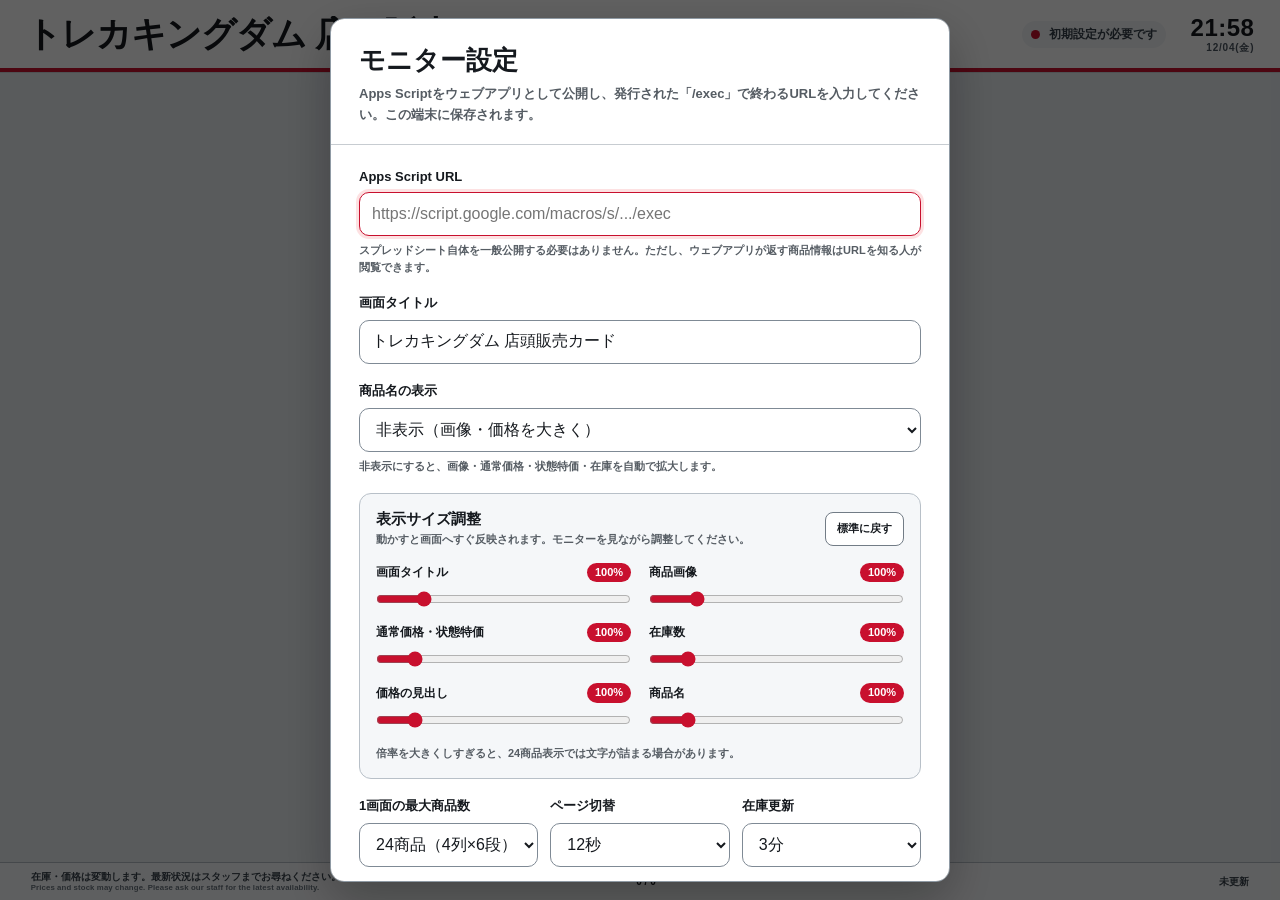
<file: index.html>
<!doctype html>
<html lang="ja">
<head>
  <meta charset="utf-8">
  <meta name="viewport" content="width=device-width, initial-scale=1, viewport-fit=cover">
  <title>トレカキングダム｜店頭販売カード</title>
</head>
<body>
  <script>
    (async () => {
      try {
        const VERSION = "20260901-ask-stock";
        const response = await fetch(`base-stable.html?v=${VERSION}`, { cache: "no-store" });
        if (!response.ok) throw new Error(`HTTP ${response.status}`);
        let html = await response.text();

        const replaceRequired = (search, replacement, label) => {
          if (!html.includes(search)) throw new Error(`${label} の更新対象が見つかりません`);
          html = html.replace(search, replacement);
        };

                        html = html.replace(/nameScale:\s*\[70,\s*170\]/, "nameScale: [70, 300]");
                html = html.replace(/id="nameScaleInput" type="range" min="70" max="170"/, 'id="nameScaleInput" type="range" min="70" max="300"');
                html = html.replace(/id="titleScaleInput" type="range" min="60" max="180"/, 'id="titleScaleInput" type="range" min="60" max="300"');
        html = html.replace(/id="imageScaleInput" type="range" min="60" max="140"/, 'id="imageScaleInput" type="range" min="60" max="300"');
        html = html.replace(/id="priceScaleInput" type="range" min="70" max="160"/, 'id="priceScaleInput" type="range" min="70" max="300"');
        html = html.replace(/id="stockScaleInput" type="range" min="70" max="160"/, 'id="stockScaleInput" type="range" min="70" max="300"');
        html = html.replace(/id="labelScaleInput" type="range" min="70" max="150"/, 'id="labelScaleInput" type="range" min="70" max="300"');
        html = html.replace(/titleScale: \[60, 180\]/, 'titleScale: [60, 300]');
        html = html.replace(/imageScale: \[60, 140\]/, 'imageScale: [60, 300]');
        html = html.replace(/priceScale: \[70, 160\]/, 'priceScale: [70, 300]');
        html = html.replace(/stockScale: \[70, 160\]/, 'stockScale: [70, 300]');
        html = html.replace(/labelScale: \[70, 150\]/, 'labelScale: [70, 300]');

replaceRequired(
`          <select id="pageSizeInput">
            <option value="6">6商品（1段）</option>
            <option value="12">12商品（2段）</option>
            <option value="18">18商品（3段）</option>
            <option value="24">24商品（4段）</option>
          </select>`,
`          <select id="pageSizeInput">
            <option value="1">1商品（1列×1段）</option>
            <option value="2">2商品（2列×1段）</option>
            <option value="3">3商品（2列×2段）</option>
            <option value="4">4商品（2列×2段）</option>
            <option value="6">6商品（3列×2段）</option>
            <option value="8">8商品（3列×3段）</option>
            <option value="10">10商品（3列×4段）</option>
            <option value="12">12商品（3列×4段）</option>
            <option value="16">16商品（4列×4段）</option>
            <option value="18">18商品（4列×5段）</option>
            <option value="20">20商品（4列×5段）</option>
            <option value="21">21商品（4列×6段）</option>
            <option value="24">24商品（4列×6段）</option>
          </select>`,
          "商品数設定"
        );

        replaceRequired(
          "      const CURRENT_SETTINGS_VERSION = 6;\n      const PAGE_SIZE_OPTIONS = [6, 12, 18, 24];",
          "      const CURRENT_SETTINGS_VERSION = 8;\n      const PAGE_SIZE_OPTIONS = [1, 2, 3, 4, 6, 8, 10, 12, 16, 18, 20, 21, 24];",
          "設定バージョン"
        );

        replaceRequired(
          "        if (!PAGE_SIZE_OPTIONS.includes(normalized.pageSize)) normalized.pageSize = DEFAULT_SETTINGS.pageSize;",
          "        // 旧版の15商品設定は、整った4列×4段の16商品表示へ自動移行する。\n        if (normalized.pageSize === 15) normalized.pageSize = 16;\n        if (!PAGE_SIZE_OPTIONS.includes(normalized.pageSize)) normalized.pageSize = DEFAULT_SETTINGS.pageSize;",
          "15商品設定の移行"
        );

        const layoutPattern = /      function layoutForItemCount\(count\) \{[\s\S]*?      \}\n\n      function render\(\) \{/;
        if (!layoutPattern.test(html)) throw new Error("レイアウト関数の更新対象が見つかりません");
        html = html.replace(layoutPattern,
`      function layoutForPageSize(pageSize) {
        if (innerWidth < 760) {
          return { columns: 1, rows: Math.max(1, pageSize) };
        }
        if (innerWidth < 1180) {
          const columns = pageSize === 1 ? 1 : 2;
          return { columns, rows: Math.max(1, Math.ceil(pageSize / columns)) };
        }
        const layouts = {
          1: [1, 1], 2: [2, 1], 3: [2, 2], 4: [2, 2],
          6: [3, 2], 8: [3, 3], 10: [3, 4], 12: [3, 4],
          16: [4, 4], 18: [4, 5], 20: [4, 5], 21: [4, 6], 24: [4, 6]
        };
        const [columns, rows] = layouts[pageSize] || layouts[24];
        return { columns, rows };
      }

      function applyCardFrameForLayout(layout) {
        const gridStyle = getComputedStyle(ui.grid);
        const columnGap = Number.parseFloat(gridStyle.columnGap) || 0;
        const rowGap = Number.parseFloat(gridStyle.rowGap) || 0;
        const usableWidth = Math.max(1, ui.grid.clientWidth - columnGap * (layout.columns - 1));
        const usableHeight = Math.max(1, ui.grid.clientHeight - rowGap * (layout.rows - 1));
        const columnWidth = usableWidth / layout.columns;
        const rowHeight = usableHeight / layout.rows;
        const frameWidth = columnWidth;
        const frameHeight = rowHeight;
                const imageScale = Math.max(.6, Math.min(3, state.settings.imageScale / 100));
        // カード境界2px + 画像枠の上下余白8pxを除いた内寸を3:4にする。
        const naturalImageColumn = Math.max(72, (rowHeight - 10) * .75 + 8);
        const minimumInfoWidth = Math.min(230, Math.max(150, frameWidth * .46));
        const maximumImageColumn = Math.max(72, frameWidth - minimumInfoWidth);
        const imageColumn = Math.min(naturalImageColumn, naturalImageColumn * imageScale, maximumImageColumn);
        const infoWidth = Math.max(1, frameWidth - imageColumn);
                const priceCap = Math.max(20, Math.min(rowHeight * .24, infoWidth / 5.4)) * state.settings.priceScale / 100;
                const stockCap = Math.max(14, Math.min(rowHeight * .18, infoWidth * .17)) * state.settings.stockScale / 100;
                const labelCap = Math.max(10, Math.min(rowHeight * .11, infoWidth * .1)) * state.settings.labelScale / 100;
                        const nameCap = Math.max(11, Math.min(rowHeight * .24, infoWidth * .16)) * state.settings.nameScale / 100;
        document.documentElement.style.setProperty("--card-frame-width", frameWidth.toFixed(2) + "px");
        document.documentElement.style.setProperty("--card-frame-height", frameHeight.toFixed(2) + "px");
        document.documentElement.style.setProperty("--card-image-column", imageColumn.toFixed(2) + "px");
        document.documentElement.style.setProperty("--card-price-cap", priceCap.toFixed(2) + "px");
        document.documentElement.style.setProperty("--card-stock-cap", stockCap.toFixed(2) + "px");
        document.documentElement.style.setProperty("--card-label-cap", labelCap.toFixed(2) + "px");
        document.documentElement.style.setProperty("--card-name-cap", nameCap.toFixed(2) + "px");
      }

      function render() {`);

        replaceRequired(
          "        const layout = layoutForItemCount(visible.length);",
          "        const layout = layoutForPageSize(state.settings.pageSize);",
          "固定レイアウト呼び出し"
        );

        replaceRequired(
          "        document.documentElement.style.setProperty(\"--columns\", String(layout.columns));\n        document.documentElement.style.setProperty(\"--rows\", String(layout.rows));",
          "        document.documentElement.style.setProperty(\"--columns\", String(layout.columns));\n        document.documentElement.style.setProperty(\"--rows\", String(layout.rows));\n        ui.grid.dataset.pageSize = String(state.settings.pageSize);\n        ui.grid.dataset.layoutColumns = String(layout.columns);\n        ui.grid.dataset.layoutRows = String(layout.rows);",
          "画像比率用レイアウト属性"
        );

        replaceRequired(
          "        ui.grid.appendChild(fragment);",
          "        ui.grid.appendChild(fragment);\n        applyCardFrameForLayout(layout);",
          "商品枠の実寸調整"
        );

        replaceRequired(
          "        price.textContent = available ? formatPrice(value, displayText) : \"—\";",
          "        price.textContent = formatPrice(value, displayText);",
          "在庫0価格の表示"
        );

        replaceRequired(
          '        card.className = `card${hasSpecial ? " has-special" : ""}`;',
          '        card.className = `card${hasSpecial ? " has-special" : ""}`;\n        card.dataset.row = String(product.row);',
          "画像出力用の商品行"
        );

        replaceRequired(
          '        label.textContent = labelText;',
          '        label.textContent = labelText;\n        label.dataset.en = special ? "CONDITION DISCOUNT" : "REGULAR PRICE";',
          "価格の英語併記"
        );

        replaceRequired(
          '        stockLabel.textContent = "在庫";',
          '        stockLabel.textContent = "STOCK";',
          "省スペース在庫表記"
        );

        replaceRequired(
          '        stockCountText.textContent = `${formatStock(stockCount)}点`;',
          '        stockCountText.textContent = formatStock(stockCount);',
          "在庫数の省スペース表示"
        );

        replaceRequired(
          '<div class="footer-note">在庫・価格は変動します。最新状況はスタッフまでお尋ねください。</div>',
          '<div class="footer-note"><span>在庫・価格は変動します。最新状況はスタッフまでお尋ねください。</span><span class="footer-note-en">Prices and stock may change. Please ask our staff for the latest availability.</span></div>',
          "下部注意書きの英語併記"
        );

        replaceRequired(
`    <button class="control-button" id="fullscreenButton" type="button" aria-label="全画面表示" title="全画面表示">⛶</button>
    <button class="control-button" id="settingsButton" type="button" aria-label="設定" title="設定">⚙</button>`,
`    <button class="control-button" id="fullscreenButton" type="button" aria-label="全画面表示" title="全画面表示">⛶</button>
    <button class="control-button export-image-button" id="exportImageButton" type="button" aria-label="全ページをPNG保存" title="全ページをPNG保存">PNG</button>
    <button class="control-button" id="settingsButton" type="button" aria-label="設定" title="設定">⚙</button>`,
          "PNG保存ボタン"
        );

        html = html.replace(
          "</head>",
          `<link rel="stylesheet" href="hide-zero-stock.css?v=${VERSION}"><link rel="stylesheet" href="remaining-one.css?v=${VERSION}"><link rel="stylesheet" href="compact-price.css?v=${VERSION}"></head>`
        );
        const remainingOneScript = `<script src="remaining-one.js?v=${VERSION}"></` + `script>`;
        const html2CanvasScript = `<script src="vendor/html2canvas.min.js?v=${VERSION}"></` + `script>`;
        const screenExportScript = `<script src="screen-export.js?v=${VERSION}"></` + `script>`;
        html = html.replace("</body>", `${remainingOneScript}${html2CanvasScript}${screenExportScript}</body>`);

        document.open();
        document.write(html);
        document.close();
      } catch (error) {
        document.body.textContent = "表示データの読み込みに失敗しました。ページを再読み込みしてください。";
        console.error(error);
      }
    })();
  </script>
</body>
</html>
</file>
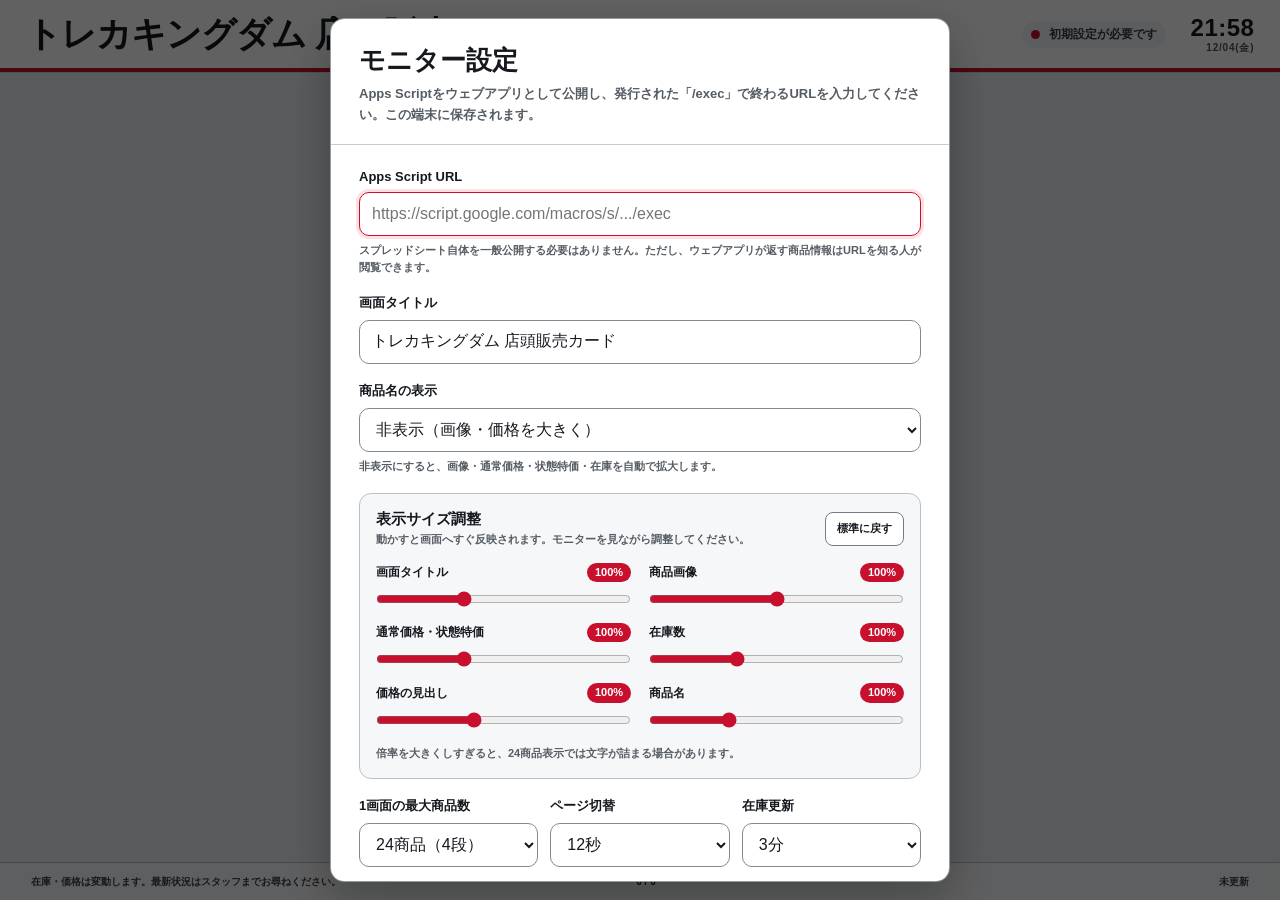
<file: base-stable.html>
<!doctype html>
<html lang="ja">
<head>
  <meta charset="utf-8">
  <meta name="viewport" content="width=device-width, initial-scale=1, viewport-fit=cover">
  <meta name="theme-color" content="#ffffff">
  <title>トレカキングダム｜店頭販売カード</title>
  <style>
    :root {
      color-scheme: dark;
      --bg: #07080d;
      --panel: rgba(18, 20, 28, 0.96);
      --panel-2: #151821;
      --line: rgba(255, 255, 255, 0.12);
      --text: #f7f7f8;
      --muted: #a5a8b2;
      --red: #ef2b34;
      --red-deep: #a80f18;
      --gold: #ffcc55;
      --gold-deep: #ed9f1b;
      --green: #58d68d;
      --columns: 2;
      --rows: 10;
      --header-h: clamp(76px, 8.5vh, 96px);
      --footer-h: clamp(42px, 5.1vh, 58px);
      font-family: Inter, "Hiragino Kaku Gothic ProN", "Yu Gothic", Meiryo, sans-serif;
    }

    * {
      box-sizing: border-box;
    }

    html,
    body {
      width: 100%;
      height: 100%;
      margin: 0;
      overflow: hidden;
      background: var(--bg);
      color: var(--text);
    }

    body {
      position: relative;
      background:
        radial-gradient(circle at 12% 0%, rgba(239, 43, 52, 0.17), transparent 34%),
        radial-gradient(circle at 88% 100%, rgba(255, 204, 85, 0.10), transparent 34%),
        linear-gradient(145deg, #05060a 0%, #0c0e15 55%, #07080d 100%);
    }

    body::before {
      position: fixed;
      inset: 0;
      pointer-events: none;
      content: "";
      opacity: 0.18;
      background-image:
        linear-gradient(rgba(255,255,255,.035) 1px, transparent 1px),
        linear-gradient(90deg, rgba(255,255,255,.035) 1px, transparent 1px);
      background-size: 36px 36px;
      mask-image: linear-gradient(to bottom, black, transparent 84%);
    }

    button,
    input,
    select {
      font: inherit;
    }

    button {
      color: inherit;
    }

    .app {
      position: relative;
      z-index: 1;
      display: grid;
      grid-template-rows: var(--header-h) minmax(0, 1fr) var(--footer-h);
      width: 100%;
      height: 100%;
    }

    .header {
      display: flex;
      align-items: center;
      justify-content: space-between;
      gap: 24px;
      padding: clamp(12px, 1.7vh, 20px) clamp(22px, 2.4vw, 46px);
      border-bottom: 1px solid var(--line);
      background: linear-gradient(90deg, rgba(7,8,13,.96), rgba(16,17,24,.92));
      box-shadow: 0 12px 36px rgba(0, 0, 0, 0.28);
    }

    .brand {
      display: flex;
      align-items: center;
      min-width: 0;
      gap: clamp(12px, 1.2vw, 22px);
    }

    .brand-copy {
      min-width: 0;
      flex: 1;
    }

    h1 {
      overflow: hidden;
      margin: 0;
      font-size: clamp(25px, 2.25vw, 42px);
      font-weight: 1000;
      letter-spacing: .025em;
      line-height: 1.14;
      text-overflow: ellipsis;
      white-space: nowrap;
    }

    .header-meta {
      display: flex;
      align-items: center;
      flex: none;
      gap: clamp(16px, 1.9vw, 34px);
    }

    .status {
      display: flex;
      align-items: center;
      gap: 9px;
      min-width: 0;
      color: var(--muted);
      font-size: clamp(12px, .85vw, 16px);
      font-weight: 800;
    }

    .status-dot {
      width: 9px;
      height: 9px;
      flex: none;
      border-radius: 999px;
      background: var(--muted);
      box-shadow: 0 0 0 4px rgba(165,168,178,.12);
    }

    .status.is-live .status-dot {
      background: var(--green);
      box-shadow: 0 0 0 4px rgba(88,214,141,.12), 0 0 15px rgba(88,214,141,.44);
    }

    .status.is-loading .status-dot {
      background: var(--gold);
      animation: pulse 1s infinite ease-in-out;
    }

    .status.is-error .status-dot {
      background: var(--red);
      box-shadow: 0 0 0 4px rgba(239,43,52,.14);
    }

    .clock {
      text-align: right;
      line-height: 1;
    }

    .clock-time {
      font-size: clamp(25px, 2.1vw, 39px);
      font-weight: 1000;
      font-variant-numeric: tabular-nums;
      letter-spacing: .02em;
    }

    .clock-date {
      margin-top: 5px;
      color: var(--muted);
      font-size: clamp(10px, .72vw, 14px);
      font-weight: 800;
      letter-spacing: .08em;
    }

    .stage {
      position: relative;
      min-height: 0;
      padding: clamp(8px, 1vh, 12px) clamp(14px, 1.45vw, 28px);
    }

    .grid {
      display: grid;
      grid-template-columns: repeat(var(--columns), minmax(0, 1fr));
      grid-template-rows: repeat(var(--rows), minmax(0, 1fr));
      grid-auto-flow: column;
      width: 100%;
      height: 100%;
      gap: clamp(5px, .65vh, 8px) clamp(10px, 1vw, 18px);
    }

    .card {
      position: relative;
      display: grid;
      grid-template-columns:
        clamp(92px, 6vw, 126px)
        minmax(150px, 1fr)
        minmax(166px, .72fr)
        minmax(166px, .72fr);
      grid-template-rows: minmax(0, 1fr);
      align-items: stretch;
      min-width: 0;
      min-height: 0;
      overflow: hidden;
      border: 1px solid rgba(255,255,255,.15);
      border-radius: clamp(9px, .7vw, 13px);
      background: linear-gradient(100deg, rgba(29,31,41,.99), rgba(14,16,23,.99));
      box-shadow: 0 8px 20px rgba(0,0,0,.28), inset 0 1px 0 rgba(255,255,255,.07);
      animation: card-in .46s both cubic-bezier(.2,.78,.26,1);
    }

    .card:nth-child(even) {
      background: linear-gradient(100deg, rgba(25,27,36,.99), rgba(11,13,19,.99));
    }

    .card::after {
      position: absolute;
      inset: 0;
      pointer-events: none;
      border-radius: inherit;
      content: "";
      box-shadow: inset 0 0 0 1px rgba(255,255,255,.025);
    }

    .card.has-special {
      border-color: rgba(255, 190, 51, .5);
      box-shadow: 0 8px 20px rgba(0,0,0,.3), 0 0 18px rgba(237,159,27,.08), inset 0 1px 0 rgba(255,255,255,.08);
    }

    .image-wrap {
      position: relative;
      display: grid;
      place-items: center;
      min-height: 0;
      overflow: hidden;
      margin: 4px;
      padding: 3px 6px;
      border: 1px solid rgba(255,255,255,.14);
      border-radius: 8px;
      background: #f5f5f2;
    }

    .card-image {
      display: block;
      width: 100%;
      height: 100%;
      max-width: 100%;
      max-height: 100%;
      object-fit: contain;
      object-position: center;
      filter: drop-shadow(0 4px 5px rgba(0,0,0,.25));
    }

    .image-fallback {
      display: none;
      place-items: center;
      width: min(70%, 96px);
      aspect-ratio: 1.25;
      border: 1px solid rgba(255,255,255,.17);
      border-radius: 10px;
      color: rgba(255,255,255,.56);
      background: linear-gradient(145deg, rgba(255,255,255,.08), rgba(255,255,255,.015));
      font-size: clamp(9px, .65vw, 12px);
      font-weight: 1000;
      letter-spacing: .08em;
    }

    .image-wrap.is-error .card-image {
      display: none;
    }

    .image-wrap.is-error .image-fallback {
      display: grid;
    }

    .card-name {
      display: -webkit-box;
      overflow: hidden;
      align-self: center;
      min-height: 0;
      margin: 0;
      padding: 3px clamp(9px, .75vw, 14px);
      color: #fff;
      font-size: clamp(13px, .88vw, 18px);
      font-weight: 950;
      line-height: 1.18;
      letter-spacing: .015em;
      -webkit-box-orient: vertical;
      -webkit-line-clamp: 2;
    }

    .price-grid {
      display: contents;
    }

    .price-box {
      position: relative;
      display: grid;
      grid-template-columns: minmax(0, 1fr) auto;
      grid-template-rows: auto minmax(0, 1fr);
      align-items: center;
      gap: 0 6px;
      min-width: 0;
      overflow: hidden;
      margin: 4px 4px 4px 0;
      padding: 5px 6px 5px 10px;
      border: 1px solid rgba(255,255,255,.11);
      border-left: 3px solid rgba(255,255,255,.72);
      border-radius: 9px;
      background: linear-gradient(145deg, rgba(255,255,255,.085), rgba(255,255,255,.025));
    }

    .price-box.special {
      border-color: rgba(255,190,51,.52);
      border-left: 3px solid var(--gold);
      background: linear-gradient(145deg, rgba(255,190,51,.18), rgba(237,159,27,.075));
    }

    .price-box.is-unavailable {
      border-color: rgba(255,255,255,.075);
      border-left-color: rgba(255,255,255,.18);
      opacity: .5;
      background: rgba(255,255,255,.018);
    }

    .price-label {
      grid-column: 1;
      grid-row: 1;
      color: var(--muted);
      font-size: clamp(9px, .58vw, 11px);
      font-weight: 950;
      letter-spacing: .08em;
      white-space: nowrap;
    }

    .special .price-label {
      color: var(--gold);
    }

    .stock {
      grid-column: 2;
      grid-row: 1 / 3;
      display: grid;
      place-items: center;
      align-content: center;
      min-width: clamp(43px, 3vw, 58px);
      height: 100%;
      padding: 3px 5px;
      border-radius: 7px;
      color: #fff;
      background: linear-gradient(145deg, #ef3a43, #a50f17);
      box-shadow: inset 0 1px 0 rgba(255,255,255,.2), 0 4px 10px rgba(0,0,0,.2);
      white-space: nowrap;
    }

    .special .stock {
      color: #261700;
      background: linear-gradient(145deg, #ffe07a, #f0a51e);
    }

    .is-unavailable .stock {
      color: rgba(255,255,255,.7);
      background: rgba(255,255,255,.08);
      box-shadow: none;
    }

    .stock-label {
      font-size: clamp(8px, .5vw, 10px);
      font-weight: 950;
      line-height: 1;
      letter-spacing: .08em;
    }

    .stock-count {
      font-size: clamp(17px, 1.18vw, 25px);
      font-weight: 1000;
      font-variant-numeric: tabular-nums;
      line-height: 1.02;
    }

    .price {
      grid-column: 1;
      grid-row: 2;
      align-self: center;
      color: #fff;
      font-size: clamp(21px, 1.45vw, 31px);
      font-weight: 1000;
      font-variant-numeric: tabular-nums;
      line-height: 1.02;
      letter-spacing: -.055em;
      white-space: nowrap;
      text-shadow: 0 2px 0 rgba(0,0,0,.28);
    }

    .special .price {
      color: var(--gold);
    }

    .price.is-long {
      font-size: clamp(18px, 1.24vw, 27px);
    }

    .empty-state,
    .loading-state {
      position: absolute;
      inset: 0;
      display: none;
      place-items: center;
      padding: 30px;
      text-align: center;
    }

    .empty-state.is-visible,
    .loading-state.is-visible {
      display: grid;
    }

    .state-panel {
      max-width: 720px;
      padding: 36px 46px;
      border: 1px solid var(--line);
      border-radius: 24px;
      background: rgba(18,20,28,.88);
      box-shadow: 0 24px 70px rgba(0,0,0,.32);
    }

    .state-icon {
      width: 64px;
      height: 64px;
      margin: 0 auto 18px;
      border: 5px solid rgba(255,255,255,.16);
      border-top-color: var(--red);
      border-radius: 999px;
      animation: spin .85s linear infinite;
    }

    .empty-state .state-icon {
      display: grid;
      place-items: center;
      border: 1px solid rgba(255,255,255,.16);
      color: var(--muted);
      background: rgba(255,255,255,.05);
      font-size: 30px;
      animation: none;
    }

    .state-title {
      margin: 0 0 9px;
      font-size: clamp(24px, 2.2vw, 40px);
      font-weight: 1000;
    }

    .state-copy {
      margin: 0;
      color: var(--muted);
      font-size: clamp(13px, 1vw, 18px);
      font-weight: 700;
      line-height: 1.7;
    }

    .footer {
      position: relative;
      display: grid;
      grid-template-columns: 1fr auto 1fr;
      align-items: center;
      gap: 20px;
      padding: 0 clamp(22px, 2.4vw, 46px);
      border-top: 1px solid var(--line);
      color: var(--muted);
      background: rgba(7,8,13,.95);
      font-size: clamp(10px, .72vw, 14px);
      font-weight: 800;
    }

    .footer-note {
      overflow: hidden;
      text-overflow: ellipsis;
      white-space: nowrap;
    }

    .page-info {
      display: flex;
      align-items: center;
      justify-content: center;
      gap: 12px;
      color: rgba(255,255,255,.86);
      font-variant-numeric: tabular-nums;
    }

    .dots {
      display: flex;
      align-items: center;
      gap: 5px;
    }

    .dot {
      width: 6px;
      height: 6px;
      border: 0;
      border-radius: 999px;
      padding: 0;
      background: rgba(255,255,255,.28);
      cursor: pointer;
      transition: width .2s, background .2s;
    }

    .dot.is-current {
      width: 22px;
      background: var(--red);
    }

    .updated {
      justify-self: end;
      overflow: hidden;
      text-overflow: ellipsis;
      white-space: nowrap;
    }

    .progress {
      position: absolute;
      top: -2px;
      left: 0;
      width: 0;
      height: 2px;
      background: linear-gradient(90deg, var(--red), var(--gold));
      box-shadow: 0 0 10px rgba(239,43,52,.55);
    }

    .nav-button {
      position: absolute;
      z-index: 8;
      top: 50%;
      display: grid;
      place-items: center;
      width: 46px;
      height: 72px;
      transform: translateY(-50%);
      border: 1px solid rgba(255,255,255,.12);
      border-radius: 14px;
      opacity: 0;
      color: #fff;
      background: rgba(8,9,14,.72);
      backdrop-filter: blur(10px);
      box-shadow: 0 10px 28px rgba(0,0,0,.32);
      cursor: pointer;
      transition: opacity .2s, background .2s;
    }

    body.has-pointer .nav-button,
    .nav-button:focus-visible {
      opacity: .92;
    }

    .nav-button:hover {
      background: rgba(239,43,52,.86);
    }

    .nav-button.previous {
      left: 8px;
    }

    .nav-button.next {
      right: 8px;
    }

    .controls {
      position: fixed;
      z-index: 30;
      right: 18px;
      bottom: calc(var(--footer-h) + 14px);
      display: flex;
      gap: 8px;
      opacity: 0;
      transform: translateY(6px);
      transition: opacity .2s, transform .2s;
    }

    body.has-pointer .controls,
    .controls:focus-within {
      opacity: 1;
      transform: translateY(0);
    }

    .control-button {
      display: grid;
      place-items: center;
      width: 42px;
      height: 42px;
      border: 1px solid rgba(255,255,255,.15);
      border-radius: 12px;
      color: rgba(255,255,255,.9);
      background: rgba(13,15,21,.84);
      backdrop-filter: blur(10px);
      box-shadow: 0 8px 22px rgba(0,0,0,.3);
      cursor: pointer;
    }

    .control-button:hover {
      border-color: rgba(239,43,52,.7);
      background: rgba(45,20,24,.92);
    }

    dialog {
      width: min(620px, calc(100vw - 36px));
      max-height: calc(100vh - 36px);
      overflow: auto;
      padding: 0;
      border: 1px solid rgba(255,255,255,.16);
      border-radius: 22px;
      color: var(--text);
      background: #12141c;
      box-shadow: 0 30px 100px rgba(0,0,0,.65);
    }

    dialog::backdrop {
      background: rgba(2,3,6,.76);
      backdrop-filter: blur(8px);
    }

    .dialog-head {
      padding: 24px 28px 18px;
      border-bottom: 1px solid var(--line);
    }

    .dialog-head h2 {
      margin: 0 0 6px;
      font-size: 26px;
      font-weight: 1000;
    }

    .dialog-head p {
      margin: 0;
      color: var(--muted);
      font-size: 13px;
      font-weight: 700;
      line-height: 1.6;
    }

    .form {
      display: grid;
      gap: 18px;
      padding: 24px 28px 28px;
    }

    .field {
      display: grid;
      gap: 8px;
    }

    .field-row {
      display: grid;
      grid-template-columns: repeat(3, minmax(0, 1fr));
      gap: 12px;
    }

    label {
      color: rgba(255,255,255,.88);
      font-size: 13px;
      font-weight: 900;
    }

    input,
    select {
      width: 100%;
      min-height: 44px;
      border: 1px solid rgba(255,255,255,.14);
      border-radius: 10px;
      outline: 0;
      padding: 10px 12px;
      color: #fff;
      background: rgba(255,255,255,.055);
    }

    input:focus,
    select:focus {
      border-color: var(--red);
      box-shadow: 0 0 0 3px rgba(239,43,52,.14);
    }

    .hint {
      margin: -2px 0 0;
      color: var(--muted);
      font-size: 11px;
      font-weight: 700;
      line-height: 1.55;
    }

    .form-error {
      display: none;
      margin: 0;
      padding: 10px 12px;
      border: 1px solid rgba(239,43,52,.34);
      border-radius: 9px;
      color: #ffb4b8;
      background: rgba(239,43,52,.09);
      font-size: 12px;
      font-weight: 800;
    }

    .form-error.is-visible {
      display: block;
    }

    .dialog-actions {
      display: flex;
      justify-content: flex-end;
      gap: 10px;
    }

    .dialog-button {
      min-height: 44px;
      border: 1px solid rgba(255,255,255,.14);
      border-radius: 10px;
      padding: 10px 18px;
      color: #fff;
      background: rgba(255,255,255,.055);
      cursor: pointer;
      font-weight: 900;
    }

    .dialog-button.primary {
      border-color: rgba(255,255,255,.12);
      background: linear-gradient(135deg, var(--red), var(--red-deep));
      box-shadow: 0 8px 22px rgba(239,43,52,.22);
    }

    .dialog-button[hidden] {
      display: none;
    }

    .toast {
      position: fixed;
      z-index: 50;
      left: 50%;
      bottom: calc(var(--footer-h) + 20px);
      max-width: min(520px, calc(100vw - 30px));
      transform: translate(-50%, 20px);
      padding: 11px 17px;
      border: 1px solid rgba(255,255,255,.15);
      border-radius: 999px;
      opacity: 0;
      color: #fff;
      background: rgba(13,15,21,.94);
      box-shadow: 0 12px 38px rgba(0,0,0,.4);
      pointer-events: none;
      font-size: 13px;
      font-weight: 800;
      transition: opacity .2s, transform .2s;
    }

    .toast.is-visible {
      opacity: 1;
      transform: translate(-50%, 0);
    }

    /* 店頭モニター向け：視覚探索・距離可読性・情報グルーピングを優先 */
    :root {
      color-scheme: light;
      --bg: #e9eef2;
      --panel: #ffffff;
      --panel-2: #f6f8f9;
      --line: #9aa4ae;
      --text: #15191e;
      --muted: #4b5560;
      --red: #c8102e;
      --red-deep: #9f0d24;
      --gold: #f2c200;
      --gold-deep: #b78f00;
      --green: #08783e;
      --header-h: clamp(72px, 8vh, 88px);
      --footer-h: clamp(34px, 4.2vh, 44px);
      --title-font-size: clamp(34px, 2.75vw, 52px);
      --name-font-size: clamp(13px, .9vw, 18px);
      --price-font-size: clamp(22px, 1.52vw, 32px);
      --price-long-font-size: clamp(19px, 1.3vw, 28px);
      --stock-font-size: clamp(18px, 1.25vw, 26px);
      --stock-label-font-size: clamp(8px, .52vw, 10px);
      --label-font-size: clamp(12px, .74vw, 15px);
      --image-column-width: clamp(92px, 6vw, 126px);
      --image-fr: 1.15fr;
      --info-fr: .85fr;
      --info-min-height: 69px;
      font-family: -apple-system, BlinkMacSystemFont, "Hiragino Sans", "Yu Gothic UI", "Yu Gothic", Meiryo, sans-serif;
    }

    html,
    body {
      color: var(--text);
      background: var(--bg);
    }

    body {
      background: var(--bg);
      -webkit-font-smoothing: antialiased;
      text-rendering: optimizeLegibility;
    }

    body::before {
      display: none;
    }

    .header {
      gap: clamp(18px, 2vw, 36px);
      padding: 7px clamp(20px, 2vw, 38px);
      border-bottom: 4px solid var(--red);
      background: #ffffff;
      box-shadow: 0 1px 0 rgba(25, 34, 43, .12);
    }

    .brand {
      flex: 1;
      gap: 0;
    }

    h1 {
      color: var(--text);
      font-size: var(--title-font-size);
      font-weight: 900;
      letter-spacing: -.025em;
      line-height: 1;
    }

    .status {
      padding: 5px 9px;
      border-radius: 999px;
      color: #36404a;
      background: #f1f4f6;
    }

    .status-dot,
    .status.is-live .status-dot,
    .status.is-error .status-dot {
      box-shadow: none;
    }

    .clock-time {
      color: var(--text);
      font-size: clamp(24px, 1.8vw, 33px);
      font-weight: 850;
    }

    .clock-date {
      margin-top: 3px;
      color: var(--muted);
    }

    .stage {
      padding: clamp(7px, .82vh, 10px) clamp(10px, .9vw, 18px);
    }

    .grid {
      gap: clamp(6px, .7vh, 9px) clamp(7px, .7vw, 13px);
    }

    .card {
      grid-template-columns:
        var(--image-column-width)
        minmax(145px, 1fr)
        minmax(170px, .78fr)
        minmax(170px, .78fr);
      border: 1px solid #8b96a1;
      border-radius: 9px;
      background: #ffffff;
      box-shadow:
        0 1px 2px rgba(18, 28, 38, .08),
        0 4px 10px rgba(18, 28, 38, .06);
    }

    .card:nth-child(even) {
      background: #ffffff;
    }

    .card::after {
      display: none;
    }

    .card.has-special {
      border-color: #8b96a1;
      box-shadow:
        0 1px 2px rgba(18, 28, 38, .08),
        0 4px 10px rgba(18, 28, 38, .06);
    }

    .grid.is-name-hidden .card {
      grid-template-columns: minmax(0, 1fr);
      grid-template-rows:
        minmax(0, var(--image-fr))
        minmax(var(--info-min-height), var(--info-fr));
    }

    .grid.is-name-hidden {
      grid-auto-flow: row;
    }

    .grid.is-name-hidden .card-name {
      display: none;
    }

    .grid.is-name-hidden .price-grid {
      grid-column: 1;
      grid-row: 2;
      display: grid;
      grid-template-rows: repeat(2, minmax(0, 1fr));
      min-width: 0;
      min-height: 0;
      gap: 3px;
      padding: 0 4px 4px;
    }

    .grid.is-name-hidden .price-grid.is-single-price {
      grid-template-rows: minmax(0, 1fr);
    }

    .grid:not(.is-name-hidden) .card.has-single-price .price-box {
      grid-column: 3 / 5;
    }

    .grid.is-name-hidden .price-box {
      grid-template-columns: auto minmax(0, 1fr) auto;
      grid-template-rows: minmax(0, 1fr);
      min-height: 0;
      margin: 0;
      padding: 2px 5px 2px 7px;
      gap: 5px;
      border-left-width: 4px;
    }

    .grid.is-name-hidden .image-wrap {
      grid-column: 1;
      grid-row: 1;
      margin: 4px 4px 3px;
      padding: 2px;
    }

    .grid.is-name-hidden .price-label {
      grid-column: 1;
      grid-row: 1;
      padding: 0;
      font-size: var(--label-font-size);
      line-height: 1.18;
      letter-spacing: 0;
    }

    .grid.is-name-hidden .price {
      grid-column: 2;
      grid-row: 1;
      text-align: right;
      font-size: var(--price-font-size);
      line-height: 1.16;
      letter-spacing: -.025em;
    }

    .grid.is-name-hidden .price.is-long {
      font-size: var(--price-long-font-size);
    }

    .grid.is-name-hidden .stock {
      grid-column: 3;
      grid-row: 1;
      min-width: clamp(44px, 2.75vw, 58px);
      padding: 2px 4px;
    }

    .grid.is-name-hidden .stock-count {
      font-size: var(--stock-font-size);
    }

    .image-wrap {
      margin: 2px;
      padding: 2px 4px;
      border: 1px solid #d7dde2;
      border-radius: 7px;
      background: #f8fafb;
    }

    .card-image {
      position: absolute;
      inset: 2px;
      width: calc(100% - 4px);
      height: calc(100% - 4px);
      max-width: none;
      max-height: none;
      filter: none;
    }

    .image-fallback {
      border-color: #aab3bc;
      border-radius: 6px;
      color: #4d5863;
      background: #eef2f5;
    }

    .card-name {
      color: var(--text);
      font-size: var(--name-font-size);
      font-weight: 800;
    }

    .price-box {
      gap: 0 6px;
      margin: 2px 2px 2px 0;
      padding: 3px 5px 3px 8px;
      border: 1px solid #c1c8cf;
      border-left: 4px solid var(--red);
      border-radius: 5px;
      background: #ffffff;
    }

    .price-box.special {
      border-color: #c9a900;
      border-left: 4px solid #9f7d00;
      background: #fff0a3;
    }

    .price-box.is-unavailable {
      border-color: #c4cbd2;
      border-left-color: #77828d;
      opacity: 1;
      background: #edf1f4;
    }

    .price-label,
    .special .price-label {
      width: max-content;
      padding: 0;
      border-radius: 0;
      color: #a70e27;
      background: transparent;
      font-size: var(--label-font-size);
      font-weight: 850;
      line-height: 1;
      letter-spacing: 0;
    }

    .special .price-label {
      color: #4d3d00;
      background: transparent;
    }

    .stock {
      min-width: clamp(45px, 3.1vw, 60px);
      padding: 2px 4px;
      border-radius: 4px;
      color: #ffffff;
      background: #27313a;
      box-shadow: none;
    }

    .special .stock {
      color: #ffffff;
      background: #27313a;
    }

    .is-unavailable .stock {
      color: #ffffff;
      background: #68737e;
    }

    .is-unavailable .price {
      color: #5d6872;
    }

    .stock-label {
      font-size: var(--stock-label-font-size);
      font-weight: 750;
      letter-spacing: 0;
    }

    .stock-count {
      font-size: var(--stock-font-size);
    }

    .price,
    .special .price {
      color: var(--text);
      font-size: var(--price-font-size);
      font-weight: 900;
      letter-spacing: -.025em;
      text-shadow: none;
    }

    .price.is-long {
      font-size: var(--price-long-font-size);
    }

    .state-panel {
      border: 1px solid #8b96a1;
      border-radius: 12px;
      color: var(--text);
      background: #ffffff;
      box-shadow: 0 8px 30px rgba(18, 28, 38, .12);
    }

    .state-copy {
      color: var(--muted);
    }

    .footer {
      border-top: 1px solid #b6bec6;
      color: #39434d;
      background: #f8fafb;
    }

    .page-info {
      color: var(--text);
    }

    .dot {
      background: #8b959f;
    }

    .dot.is-current {
      background: var(--red);
    }

    .progress {
      top: -2px;
      height: 3px;
      background: var(--red);
      box-shadow: none;
    }

    .nav-button,
    .control-button {
      border: 1px solid #4f5963;
      border-radius: 8px;
      color: #ffffff;
      background: rgba(27, 34, 41, .92);
      box-shadow: 0 3px 10px rgba(0, 0, 0, .16);
    }

    dialog {
      border: 1px solid #8f9aa4;
      border-radius: 14px;
      color: var(--text);
      background: #ffffff;
      box-shadow: 0 18px 50px rgba(0,0,0,.28);
    }

    dialog::backdrop {
      background: rgba(0,0,0,.62);
      backdrop-filter: none;
    }

    .dialog-head {
      border-bottom-color: #c7ccd1;
    }

    .dialog-head p,
    .hint {
      color: #555c63;
    }

    label {
      color: var(--text);
    }

    input,
    select {
      border-color: #7f8a95;
      color: var(--text);
      background: #ffffff;
    }

    .dialog-button {
      border-color: #6f767d;
      color: var(--text);
      background: #edf1f4;
    }

    .dialog-button.primary {
      border-color: var(--red);
      color: #ffffff;
      background: var(--red);
      box-shadow: none;
    }

    .display-controls {
      display: grid;
      gap: 15px;
      padding: 16px;
      border: 1px solid #b8c0c8;
      border-radius: 12px;
      background: #f5f7f9;
    }

    .display-controls-head {
      display: flex;
      align-items: center;
      justify-content: space-between;
      gap: 14px;
    }

    .display-controls-title {
      margin: 0 0 3px;
      color: var(--text);
      font-size: 15px;
      font-weight: 900;
    }

    .display-controls-copy {
      margin: 0;
      color: #555c63;
      font-size: 11px;
      font-weight: 700;
      line-height: 1.45;
    }

    .reset-display-button {
      min-height: 34px;
      flex: none;
      border: 1px solid #727c86;
      border-radius: 8px;
      padding: 6px 11px;
      color: var(--text);
      background: #ffffff;
      cursor: pointer;
      font-size: 11px;
      font-weight: 850;
    }

    .range-grid {
      display: grid;
      grid-template-columns: repeat(2, minmax(0, 1fr));
      gap: 13px 18px;
    }

    .range-field {
      display: grid;
      gap: 6px;
      min-width: 0;
    }



        /* 残る価格枠をカードの2段分まで拡大 */
    .grid.is-name-hidden .price-grid.is-single-price {
      grid-template-rows: repeat(2, minmax(0, 1fr)) !important;
    }
    .grid.is-name-hidden .price-grid.is-single-price > .price-box {
      grid-row: 1 / -1 !important;
    }
    .grid:not(.is-name-hidden) .card.has-single-price {
      grid-template-rows: repeat(2, minmax(0, 1fr)) !important;
    }
    .grid:not(.is-name-hidden) .card.has-single-price .image-wrap,
    .grid:not(.is-name-hidden) .card.has-single-price .card-name {
      grid-row: 1 / -1 !important;
    }
    .grid:not(.is-name-hidden) .card.has-single-price .price-box {
      grid-column: 3 / 5 !important;
      grid-row: 1 / -1 !important;
    }

.range-field-head {
      display: flex;
      align-items: center;
      justify-content: space-between;
      gap: 10px;
      color: var(--text);
      font-size: 12px;
      font-weight: 850;
    }

    .range-field output {
      min-width: 44px;
      padding: 2px 6px;
      border-radius: 999px;
      color: #ffffff;
      background: var(--red);
      text-align: center;
      font-size: 11px;
      font-variant-numeric: tabular-nums;
      line-height: 1.4;
    }

    .range-field input[type="range"] {
      width: 100%;
      min-height: 22px;
      margin: 0;
      padding: 0;
      border: 0;
      outline: 0;
      accent-color: var(--red);
      background: transparent;
      box-shadow: none;
      cursor: pointer;
    }

    .toast {
      border-radius: 8px;
      box-shadow: 0 6px 20px rgba(0, 0, 0, .18);
    }

    @keyframes card-in {
      from { opacity: .25; }
      to { opacity: 1; }
    }

    @keyframes spin {
      to { transform: rotate(360deg); }
    }

    @keyframes pulse {
      50% { opacity: .34; }
    }

    @media (max-width: 1100px) {
      :root { --columns: 3; }
      .status-text { display: none; }
      .field-row { grid-template-columns: 1fr; }
    }

    @media (max-height: 720px) {
      :root { --rows: 1; --header-h: 74px; --footer-h: 38px; }
      .card-name { min-height: 1.25em; -webkit-line-clamp: 1; }
      .status { display: none; }
      .clock-date { display: none; }
    }

    @media (max-width: 720px) {
      :root { --columns: 2; --rows: 2; }
      .stage { padding-inline: 10px; }
      .header { padding-inline: 14px; }
      .clock { display: none; }
      .display-controls-head { align-items: flex-start; }
      .range-grid { grid-template-columns: 1fr; }
      .footer { grid-template-columns: 1fr auto; padding-inline: 14px; }
      .updated { display: none; }
      .footer-note { font-size: 9px; }
    }

    @media (prefers-reduced-motion: reduce) {
      *, *::before, *::after {
        scroll-behavior: auto !important;
        animation-duration: .01ms !important;
        animation-iteration-count: 1 !important;
        transition-duration: .01ms !important;
      }
    }
  
</style>
</head>
<body>
  <main class="app" aria-live="polite">
    <header class="header">
      <div class="brand">
        <div class="brand-copy">
          <h1 id="siteTitle">トレカキングダム 店頭販売カード</h1>
        </div>
      </div>

      <div class="header-meta">
        <div class="status is-loading" id="status" role="status">
          <span class="status-dot" aria-hidden="true"></span>
          <span class="status-text" id="statusText">データを確認中</span>
        </div>
        <div class="clock" aria-label="現在時刻">
          <div class="clock-time" id="clockTime">--:--</div>
          <div class="clock-date" id="clockDate">----/--/--</div>
        </div>
      </div>
    </header>

    <section class="stage" aria-label="在庫商品">
      <div class="grid" id="productGrid"></div>

      <div class="loading-state is-visible" id="loadingState">
        <div class="state-panel">
          <div class="state-icon" aria-hidden="true"></div>
          <h2 class="state-title">商品データを読み込んでいます</h2>
          <p class="state-copy">少々お待ちください</p>
        </div>
      </div>

      <div class="empty-state" id="emptyState">
        <div class="state-panel">
          <div class="state-icon" aria-hidden="true">!</div>
          <h2 class="state-title" id="emptyTitle">現在表示できる商品がありません</h2>
          <p class="state-copy" id="emptyCopy">在庫数が1以上の商品が登録されると自動で表示されます。</p>
        </div>
      </div>

      <button class="nav-button previous" id="previousButton" type="button" aria-label="前のページ">‹</button>
      <button class="nav-button next" id="nextButton" type="button" aria-label="次のページ">›</button>
    </section>

    <footer class="footer">
      <div class="progress" id="progress"></div>
      <div class="footer-note">在庫・価格は変動します。最新状況はスタッフまでお尋ねください。</div>
      <div class="page-info">
        <div class="dots" id="dots" aria-label="ページ選択"></div>
        <span id="pageNumber">0 / 0</span>
      </div>
      <div class="updated" id="updatedText">未更新</div>
    </footer>
  </main>

  <div class="controls" aria-label="モニター操作">
    <button class="control-button" id="pauseButton" type="button" aria-label="自動切替を停止" title="自動切替を停止／再開">Ⅱ</button>
    <button class="control-button" id="refreshButton" type="button" aria-label="データを更新" title="データを更新">↻</button>
    <button class="control-button" id="fullscreenButton" type="button" aria-label="全画面表示" title="全画面表示">⛶</button>
    <button class="control-button" id="settingsButton" type="button" aria-label="設定" title="設定">⚙</button>
  </div>

  <dialog id="settingsDialog">
    <div class="dialog-head">
      <h2>モニター設定</h2>
      <p>Apps Scriptをウェブアプリとして公開し、発行された「/exec」で終わるURLを入力してください。この端末に保存されます。</p>
    </div>
    <form class="form" id="settingsForm" method="dialog">
      <div class="field">
        <label for="endpointInput">Apps Script URL</label>
        <input id="endpointInput" type="url" inputmode="url" autocomplete="off" placeholder="https://script.google.com/macros/s/.../exec">
        <p class="hint">スプレッドシート自体を一般公開する必要はありません。ただし、ウェブアプリが返す商品情報はURLを知る人が閲覧できます。</p>
      </div>

      <div class="field">
        <label for="titleInput">画面タイトル</label>
        <input id="titleInput" type="text" maxlength="48" placeholder="トレカキングダム 店頭販売カード">
      </div>

      <div class="field">
        <label for="nameVisibilityInput">商品名の表示</label>
        <select id="nameVisibilityInput">
          <option value="false">非表示（画像・価格を大きく）</option>
          <option value="true">表示する</option>
        </select>
        <p class="hint">非表示にすると、画像・通常価格・状態特価・在庫を自動で拡大します。</p>
      </div>

      <section class="display-controls" aria-labelledby="displayControlsTitle">
        <div class="display-controls-head">
          <div>
            <h3 class="display-controls-title" id="displayControlsTitle">表示サイズ調整</h3>
            <p class="display-controls-copy">動かすと画面へすぐ反映されます。モニターを見ながら調整してください。</p>
          </div>
          <button class="reset-display-button" id="resetDisplayButton" type="button">標準に戻す</button>
        </div>

        <div class="range-grid">
          <label class="range-field" for="titleScaleInput">
            <span class="range-field-head"><span>画面タイトル</span><output id="titleScaleOutput" for="titleScaleInput">100%</output></span>
            <input id="titleScaleInput" type="range" min="60" max="180" step="5" value="100">
          </label>

          <label class="range-field" for="imageScaleInput">
            <span class="range-field-head"><span>商品画像</span><output id="imageScaleOutput" for="imageScaleInput">100%</output></span>
            <input id="imageScaleInput" type="range" min="60" max="140" step="5" value="100">
          </label>

          <label class="range-field" for="priceScaleInput">
            <span class="range-field-head"><span>通常価格・状態特価</span><output id="priceScaleOutput" for="priceScaleInput">100%</output></span>
            <input id="priceScaleInput" type="range" min="70" max="160" step="5" value="100">
          </label>

          <label class="range-field" for="stockScaleInput">
            <span class="range-field-head"><span>在庫数</span><output id="stockScaleOutput" for="stockScaleInput">100%</output></span>
            <input id="stockScaleInput" type="range" min="70" max="160" step="5" value="100">
          </label>

          <label class="range-field" for="labelScaleInput">
            <span class="range-field-head"><span>価格の見出し</span><output id="labelScaleOutput" for="labelScaleInput">100%</output></span>
            <input id="labelScaleInput" type="range" min="70" max="150" step="5" value="100">
          </label>

          <label class="range-field" for="nameScaleInput">
            <span class="range-field-head"><span>商品名</span><output id="nameScaleOutput" for="nameScaleInput">100%</output></span>
            <input id="nameScaleInput" type="range" min="70" max="170" step="5" value="100">
          </label>
        </div>

        <p class="display-controls-copy">倍率を大きくしすぎると、24商品表示では文字が詰まる場合があります。</p>
      </section>

      <div class="field-row">
        <div class="field">
          <label for="pageSizeInput">1画面の最大商品数</label>
          <select id="pageSizeInput">
            <option value="6">6商品（1段）</option>
            <option value="12">12商品（2段）</option>
            <option value="18">18商品（3段）</option>
            <option value="24">24商品（4段）</option>
          </select>
        </div>
        <div class="field">
          <label for="slideSecondsInput">ページ切替</label>
          <select id="slideSecondsInput">
            <option value="5">5秒</option>
            <option value="8">8秒</option>
            <option value="12">12秒</option>
            <option value="15">15秒</option>
            <option value="20">20秒</option>
          </select>
        </div>
        <div class="field">
          <label for="refreshMinutesInput">在庫更新</label>
          <select id="refreshMinutesInput">
            <option value="1">1分</option>
            <option value="3">3分</option>
            <option value="5">5分</option>
            <option value="10">10分</option>
          </select>
        </div>
      </div>

      <p class="hint">在庫対象の商品が設定数より少ない場合は、登録されている商品だけを表示します。</p>

      <p class="form-error" id="formError"></p>

      <div class="dialog-actions">
        <button class="dialog-button" id="cancelSettingsButton" type="button">キャンセル</button>
        <button class="dialog-button primary" type="submit">保存して接続</button>
      </div>
    </form>
  </dialog>

  <div class="toast" id="toast" role="status"></div>

  <script>
    (() => {
      "use strict";

      const STORAGE_KEYS = {
        settings: "tck-store-monitor-settings-v1",
        cache: "tck-store-monitor-cache-v1"
      };

      const CURRENT_SETTINGS_VERSION = 6;
      const PAGE_SIZE_OPTIONS = [6, 12, 18, 24];
      const DISPLAY_SCALE_LIMITS = {
        titleScale: [60, 180],
        imageScale: [60, 140],
        priceScale: [70, 160],
        stockScale: [70, 160],
        labelScale: [70, 150],
        nameScale: [70, 170]
      };
      const DISPLAY_SCALE_KEYS = Object.keys(DISPLAY_SCALE_LIMITS);

      const DEFAULT_SETTINGS = {
        version: CURRENT_SETTINGS_VERSION,
        endpoint: "",
        title: "トレカキングダム 店頭販売カード",
        showProductName: false,
        titleScale: 100,
        imageScale: 100,
        priceScale: 100,
        stockScale: 100,
        labelScale: 100,
        nameScale: 100,
        pageSize: 24,
        slideSeconds: 12,
        refreshMinutes: 3
      };

      const DEMO_PRODUCTS = [
        ["ピカチュウex SAR", 25800, 3, 21800, 1, "#f2c94c", "#f2994a"],
        ["リザードンex SAR", 32800, 2, null, 0, "#eb5757", "#9b111e"],
        ["ブラッキーex SAR", 49800, 1, 42800, 1, "#3b3f68", "#111426"],
        ["ミュウex SAR", 12800, 4, null, 0, "#e66dbe", "#8a2f71"],
        ["リーリエのピッピex SAR", 19800, 2, 16800, 1, "#b897ff", "#6a4ec2"],
        ["ゲンガーVMAX SA", 148000, 1, null, 0, "#7f5af0", "#37226d"],
        ["ナンジャモ SAR", 23800, 3, 19800, 1, "#56ccf2", "#2f80ed"],
        ["ルカリオVSTAR SAR", 8800, 5, null, 0, "#6383a8", "#21344d"],
        ["ニンフィアVMAX SA", 118000, 1, 99800, 1, "#ff8fc7", "#8b3e69"],
        ["ミモザ SAR", 34800, 2, null, 0, "#f299c2", "#9c4770"],
        ["ストームエメラルダ(1BOX)", 19000, 1, 17000, 10, "#f2b84b", "#477c43"],
        ["アビスアイ(1BOX)", 10000, 2, 9400, 9, "#6c5bd4", "#242654"],
        ["ニンジャスピナー(1BOX)", 12000, 3, 11000, 8, "#ff765f", "#244e99"],
        ["ムニキスゼロ(1BOX)", 11000, 4, 9700, 7, "#ec4a8c", "#376634"],
        ["MEGAドリームex(1BOX)", 16000, 5, 14000, 6, "#f2db3e", "#e05530"],
        ["インフェルノX(1BOX)", 25000, 6, 22000, 5, "#ef4861", "#56244f"],
        ["メガブレイブ(1BOX)", 12000, 7, null, 0, "#ed5c35", "#294ca7"],
        ["メガシンフォニア(1BOX)", 11000, 8, 10000, 4, "#f86bae", "#6847b8"],
        ["ブラックボルト(1BOX)", 28000, 9, null, 0, "#494949", "#111111"],
        ["拡張パックデラックス ホワイトフレア(1BOX)", 148000, 10, 128000, 3, "#f6f6f6", "#7b8295"],
        ["ホワイトフレア(1BOX)", 26000, 10, 23000, 3, "#f3f4f5", "#aeb7c5"],
        ["バトルパートナーズ(1BOX)", 12000, 0, 11000, 4, "#f0a64b", "#b13f3f"],
        ["テラスタルフェスex(1BOX)", 24000, 0, 21000, 14, "#69c8d1", "#4e55ae"],
        ["ナイトワンダラー(1BOX)", 15000, 0, 13000, 5, "#7453a6", "#26243f"]
      ].map((item, index) => ({
        row: index + 2,
        name: item[0],
        imageUrl: makeDemoImage(item[0], item[5], item[6]),
        normalPrice: item[1],
        normalPriceText: String(item[1]),
        normalStock: item[2],
        specialPrice: item[3],
        specialPriceText: item[3] == null ? "" : String(item[3]),
        specialStock: item[4]
      }));

      const state = {
        settings: loadSettings(),
        products: [],
        currentPage: 0,
        paused: false,
        loading: false,
        demo: new URLSearchParams(location.search).get("demo") === "1",
        slideStartedAt: performance.now(),
        slideTimer: 0,
        refreshTimer: 0,
        progressTimer: 0,
        pointerTimer: 0,
        toastTimer: 0,
        requestToken: 0,
        lastSuccessAt: null
      };

      const ui = {
        grid: document.getElementById("productGrid"),
        siteTitle: document.getElementById("siteTitle"),
        status: document.getElementById("status"),
        statusText: document.getElementById("statusText"),
        loadingState: document.getElementById("loadingState"),
        emptyState: document.getElementById("emptyState"),
        emptyTitle: document.getElementById("emptyTitle"),
        emptyCopy: document.getElementById("emptyCopy"),
        previousButton: document.getElementById("previousButton"),
        nextButton: document.getElementById("nextButton"),
        dots: document.getElementById("dots"),
        pageNumber: document.getElementById("pageNumber"),
        updatedText: document.getElementById("updatedText"),
        progress: document.getElementById("progress"),
        pauseButton: document.getElementById("pauseButton"),
        refreshButton: document.getElementById("refreshButton"),
        fullscreenButton: document.getElementById("fullscreenButton"),
        settingsButton: document.getElementById("settingsButton"),
        settingsDialog: document.getElementById("settingsDialog"),
        settingsForm: document.getElementById("settingsForm"),
        endpointInput: document.getElementById("endpointInput"),
        titleInput: document.getElementById("titleInput"),
        nameVisibilityInput: document.getElementById("nameVisibilityInput"),
        titleScaleInput: document.getElementById("titleScaleInput"),
        titleScaleOutput: document.getElementById("titleScaleOutput"),
        imageScaleInput: document.getElementById("imageScaleInput"),
        imageScaleOutput: document.getElementById("imageScaleOutput"),
        priceScaleInput: document.getElementById("priceScaleInput"),
        priceScaleOutput: document.getElementById("priceScaleOutput"),
        stockScaleInput: document.getElementById("stockScaleInput"),
        stockScaleOutput: document.getElementById("stockScaleOutput"),
        labelScaleInput: document.getElementById("labelScaleInput"),
        labelScaleOutput: document.getElementById("labelScaleOutput"),
        nameScaleInput: document.getElementById("nameScaleInput"),
        nameScaleOutput: document.getElementById("nameScaleOutput"),
        resetDisplayButton: document.getElementById("resetDisplayButton"),
        pageSizeInput: document.getElementById("pageSizeInput"),
        slideSecondsInput: document.getElementById("slideSecondsInput"),
        refreshMinutesInput: document.getElementById("refreshMinutesInput"),
        formError: document.getElementById("formError"),
        cancelSettingsButton: document.getElementById("cancelSettingsButton"),
        toast: document.getElementById("toast"),
        clockTime: document.getElementById("clockTime"),
        clockDate: document.getElementById("clockDate")
      };

      const DISPLAY_CONTROLS = DISPLAY_SCALE_KEYS.map(key => ({
        key,
        input: ui[`${key}Input`],
        output: ui[`${key}Output`]
      }));

      function makeDemoImage(name, colorA, colorB) {
        const safe = name.replace(/[&<>"']/g, "");
        const initials = safe.slice(0, 6);
        const svg = `<svg xmlns="http://www.w3.org/2000/svg" width="600" height="838" viewBox="0 0 600 838">
          <defs><linearGradient id="g" x1="0" y1="0" x2="1" y2="1"><stop stop-color="${colorA}"/><stop offset="1" stop-color="${colorB}"/></linearGradient></defs>
          <rect width="600" height="838" rx="34" fill="#e8e6df"/><rect x="18" y="18" width="564" height="802" rx="25" fill="url(#g)"/>
          <circle cx="300" cy="330" r="170" fill="rgba(255,255,255,.13)"/><circle cx="300" cy="330" r="115" fill="none" stroke="rgba(255,255,255,.68)" stroke-width="18"/>
          <path d="M185 330h230" stroke="rgba(255,255,255,.7)" stroke-width="18"/><circle cx="300" cy="330" r="36" fill="#fff" stroke="rgba(0,0,0,.28)" stroke-width="12"/>
          <text x="300" y="610" text-anchor="middle" fill="#fff" font-family="sans-serif" font-size="55" font-weight="900">${initials}</text>
          <text x="300" y="690" text-anchor="middle" fill="rgba(255,255,255,.86)" font-family="sans-serif" font-size="28" font-weight="700">TRADING CARD</text>
        </svg>`;
        return "data:image/svg+xml;charset=UTF-8," + encodeURIComponent(svg);
      }

      function loadSettings() {
        try {
          const parsed = JSON.parse(localStorage.getItem(STORAGE_KEYS.settings) || "{}");
          const merged = { ...DEFAULT_SETTINGS, ...parsed };
          const previousVersion = Number(parsed.version || 0);
          if (previousVersion < 2) {
            merged.pageSize = 24;
          }
          if (previousVersion < 3) {
            merged.showProductName = false;
          }
          if (previousVersion >= 2 && previousVersion < 5) {
            const legacyPageSize = Number(merged.pageSize);
            merged.pageSize = Number.isFinite(legacyPageSize)
              ? Math.min(24, Math.max(6, Math.ceil(legacyPageSize / 6) * 6))
              : DEFAULT_SETTINGS.pageSize;
          }
          return sanitizeSettings(merged);
        } catch (_) {
          return { ...DEFAULT_SETTINGS };
        }
      }

      function sanitizeSettings(value) {
        const slideSeconds = [5, 8, 12, 15, 20];
        const refreshMinutes = [1, 3, 5, 10];
        const normalized = {
          version: CURRENT_SETTINGS_VERSION,
          endpoint: String(value.endpoint || "").trim(),
          title: String(value.title || DEFAULT_SETTINGS.title).trim().slice(0, 48) || DEFAULT_SETTINGS.title,
          showProductName: value.showProductName === true || String(value.showProductName).toLowerCase() === "true",
          titleScale: sanitizeScale(value.titleScale, "titleScale"),
          imageScale: sanitizeScale(value.imageScale, "imageScale"),
          priceScale: sanitizeScale(value.priceScale, "priceScale"),
          stockScale: sanitizeScale(value.stockScale, "stockScale"),
          labelScale: sanitizeScale(value.labelScale, "labelScale"),
          nameScale: sanitizeScale(value.nameScale, "nameScale"),
          pageSize: Number(value.pageSize),
          slideSeconds: Number(value.slideSeconds),
          refreshMinutes: Number(value.refreshMinutes)
        };
        if (!PAGE_SIZE_OPTIONS.includes(normalized.pageSize)) normalized.pageSize = DEFAULT_SETTINGS.pageSize;
        if (!slideSeconds.includes(normalized.slideSeconds)) normalized.slideSeconds = DEFAULT_SETTINGS.slideSeconds;
        if (!refreshMinutes.includes(normalized.refreshMinutes)) normalized.refreshMinutes = DEFAULT_SETTINGS.refreshMinutes;
        return normalized;
      }

      function sanitizeScale(value, key) {
        const [minimum, maximum] = DISPLAY_SCALE_LIMITS[key];
        const numeric = Number(value);
        if (!Number.isFinite(numeric)) return DEFAULT_SETTINGS[key];
        return Math.min(maximum, Math.max(minimum, Math.round(numeric / 5) * 5));
      }

      function saveSettings(settings) {
        state.settings = sanitizeSettings(settings);
        localStorage.setItem(STORAGE_KEYS.settings, JSON.stringify(state.settings));
      }

      function clampValue(value, minimum, maximum) {
        return Math.min(maximum, Math.max(minimum, value));
      }

      function applyDisplaySettings(settings = state.settings) {
        const normalized = sanitizeSettings(settings);
        const width = Math.max(320, window.innerWidth);
        const height = Math.max(480, window.innerHeight);
        const scale = key => normalized[key] / 100;
        const rootStyle = document.documentElement.style;

        const titleSize = clampValue(width * .0275, 34, 52) * scale("titleScale");
        const nameSize = clampValue(width * .009, 13, 18) * scale("nameScale");
        const priceSize = clampValue(width * .0152, 22, 32) * scale("priceScale");
        const stockSize = clampValue(width * .0125, 18, 26) * scale("stockScale");
        const stockLabelSize = clampValue(width * .0052, 8, 10) * scale("stockScale");
        const labelSize = clampValue(width * .0074, 12, 15) * scale("labelScale");
        const imageColumn = clampValue(width * .06, 92, 126) * scale("imageScale");
        const imageFr = 1.15 + (normalized.imageScale - 100) * .01;
        const infoFr = Math.max(.45, 2 - imageFr);
        const infoRowMinimum = Math.max(
          priceSize * 1.13,
          stockSize + stockLabelSize + 4,
          labelSize * 1.15
        );
        const infoMinimum = Math.ceil(infoRowMinimum * 2 + 7);
        const baseHeaderHeight = clampValue(height * .08, 72, 88);
        const headerHeight = Math.max(baseHeaderHeight, titleSize + 22);

        rootStyle.setProperty("--title-font-size", `${titleSize.toFixed(2)}px`);
        rootStyle.setProperty("--name-font-size", `${nameSize.toFixed(2)}px`);
        rootStyle.setProperty("--price-font-size", `${priceSize.toFixed(2)}px`);
        rootStyle.setProperty("--price-long-font-size", `${(priceSize * .875).toFixed(2)}px`);
        rootStyle.setProperty("--stock-font-size", `${stockSize.toFixed(2)}px`);
        rootStyle.setProperty("--stock-label-font-size", `${stockLabelSize.toFixed(2)}px`);
        rootStyle.setProperty("--label-font-size", `${labelSize.toFixed(2)}px`);
        rootStyle.setProperty("--image-column-width", `${imageColumn.toFixed(2)}px`);
        rootStyle.setProperty("--image-fr", `${imageFr.toFixed(2)}fr`);
        rootStyle.setProperty("--info-fr", `${infoFr.toFixed(2)}fr`);
        rootStyle.setProperty("--info-min-height", `${infoMinimum}px`);
        rootStyle.setProperty("--header-h", `${headerHeight.toFixed(2)}px`);
      }

      function setDisplayControlValues(settings) {
        DISPLAY_CONTROLS.forEach(({ key, input, output }) => {
          const value = sanitizeScale(settings[key], key);
          input.value = String(value);
          output.textContent = `${value}%`;
        });
      }

      function readDisplayControlValues() {
        return Object.fromEntries(
          DISPLAY_CONTROLS.map(({ key, input }) => [key, sanitizeScale(input.value, key)])
        );
      }

      function previewDisplayControls() {
        DISPLAY_CONTROLS.forEach(({ input, output }) => {
          output.textContent = `${input.value}%`;
        });
        applyDisplaySettings({ ...state.settings, ...readDisplayControlValues() });
      }

      function validEndpoint(url) {
        try {
          const parsed = new URL(url);
          return parsed.protocol === "https:"
            && parsed.hostname === "script.google.com"
            && /^\/(?:macros|a\/macros\/[^/]+)\/s\/[^/]+\/(exec|dev)\/?$/.test(parsed.pathname);
        } catch (_) {
          return false;
        }
      }

      function readApiFromQuery() {
        const query = new URLSearchParams(location.search);
        const endpoint = query.get("api");
        if (endpoint && validEndpoint(endpoint)) {
          saveSettings({ ...state.settings, endpoint });
          query.delete("api");
          const suffix = query.toString();
          history.replaceState(null, "", location.pathname + (suffix ? `?${suffix}` : "") + location.hash);
        }
      }

      function loadCachedPayload() {
        try {
          const payload = JSON.parse(localStorage.getItem(STORAGE_KEYS.cache) || "null");
          if (payload && payload.ok && Array.isArray(payload.items)) {
            state.products = normalizeItems(payload.items);
            state.lastSuccessAt = payload.updatedAt ? new Date(payload.updatedAt) : null;
            render();
            setStatus("接続待機中", "live");
            updateUpdatedText(true);
            return true;
          }
        } catch (_) {}
        return false;
      }

      function storeCachedPayload(payload) {
        try {
          localStorage.setItem(STORAGE_KEYS.cache, JSON.stringify(payload));
        } catch (_) {}
      }

      function normalizeItems(items) {
        return items
          .map((item, index) => ({
            row: Number(item.row) || index + 2,
            name: String(item.name || "").trim(),
            imageUrl: normalizeImageUrl(String(item.imageUrl || "").trim()),
            normalPrice: finiteOrNull(item.normalPrice),
            normalPriceText: String(item.normalPriceText ?? item.normalPrice ?? "").trim(),
            normalStock: normalizeStock(item.normalStock),
            specialPrice: finiteOrNull(item.specialPrice),
            specialPriceText: String(item.specialPriceText ?? item.specialPrice ?? "").trim(),
            specialStock: normalizeStock(item.specialStock)
          }))
          .filter(item => item.name && (hasStock(item.normalStock) || hasStock(item.specialStock)));
      }

      function normalizeStock(value) {
        const text = String(value ?? "").trim();
        if (text.toUpperCase() === "ASK") return "ASK";
        return Math.max(0, toNumber(value));
      }

      function hasStock(value) {
        return value === "ASK" || (typeof value === "number" && value >= 1);
      }

      function finiteOrNull(value) {
        if (value === "" || value == null) return null;
        if (typeof value === "number") {
          return Number.isFinite(value) ? value : null;
        }
        const normalized = String(value)
          .replace(/[０-９．－]/g, character => String.fromCharCode(character.charCodeAt(0) - 0xfee0))
          .replace(/[,，\s¥￥円]/g, "");
        const numeric = Number(normalized);
        return normalized && Number.isFinite(numeric) ? numeric : null;
      }

      function toNumber(value) {
        if (typeof value === "number") return Number.isFinite(value) ? value : 0;
        const normalized = String(value ?? "")
          .replace(/[０-９．－]/g, character => String.fromCharCode(character.charCodeAt(0) - 0xfee0))
          .replace(/[,，\s¥￥円]/g, "");
        const parsed = Number(normalized);
        return Number.isFinite(parsed) ? parsed : 0;
      }

      function normalizeImageUrl(url) {
        if (!url) return "";
        const drivePatterns = [
          /drive\.google\.com\/file\/d\/([a-zA-Z0-9_-]+)/,
          /drive\.google\.com\/open\?id=([a-zA-Z0-9_-]+)/,
          /drive\.google\.com\/uc\?(?:[^#]*&)?id=([a-zA-Z0-9_-]+)/,
          /[?&]id=([a-zA-Z0-9_-]+)/
        ];
        for (const pattern of drivePatterns) {
          const match = url.match(pattern);
          if (match) return `https://drive.google.com/thumbnail?id=${match[1]}&sz=w1000`;
        }
        return url;
      }

      function formatPrice(value, displayText) {
        if (Number.isFinite(value)) {
          return `¥${Math.round(value).toLocaleString("ja-JP")}`;
        }
        const text = String(displayText || "").trim();
        if (!text) return "価格確認中";
        const numeric = toNumber(text);
        if (numeric > 0 && /^[¥￥]?[\d０-９,，]+(?:円)?$/.test(text)) {
          return `¥${Math.round(numeric).toLocaleString("ja-JP")}`;
        }
        return text;
      }

      function fetchByJsonp(endpoint) {
        return new Promise((resolve, reject) => {
          const callback = `__tckMonitorCallback_${Date.now()}_${Math.random().toString(36).slice(2)}`;
          const script = document.createElement("script");
          const separator = endpoint.includes("?") ? "&" : "?";
          let settled = false;

          const cleanup = () => {
            delete window[callback];
            script.remove();
          };

          const timeout = window.setTimeout(() => {
            if (settled) return;
            settled = true;
            cleanup();
            reject(new Error("Apps Scriptからの応答がありません"));
          }, 16000);

          window[callback] = payload => {
            if (settled) return;
            settled = true;
            window.clearTimeout(timeout);
            cleanup();
            resolve(payload);
          };

          script.onerror = () => {
            if (settled) return;
            settled = true;
            window.clearTimeout(timeout);
            cleanup();
            reject(new Error("Apps Scriptへ接続できません"));
          };

          script.src = `${endpoint}${separator}callback=${encodeURIComponent(callback)}&_=${Date.now()}`;
          script.async = true;
          document.head.appendChild(script);
        });
      }

      async function refreshData({ manual = false } = {}) {
        if (state.loading) return;
        if (state.demo) {
          state.products = DEMO_PRODUCTS;
          state.lastSuccessAt = new Date();
          render();
          setStatus("デモ表示中", "live");
          updateUpdatedText();
          if (manual) showToast("デモデータを再表示しました");
          return;
        }

        const endpoint = state.settings.endpoint;
        if (!validEndpoint(endpoint)) {
          setStatus("初期設定が必要です", "error");
          showLoading(false);
          if (!ui.settingsDialog.open) openSettings(true);
          return;
        }

        state.loading = true;
        const token = ++state.requestToken;
        setStatus("在庫を更新中", "loading");
        if (!state.products.length) showLoading(true);

        try {
          const payload = await fetchByJsonp(endpoint);
          if (token !== state.requestToken) return;
          if (!payload || payload.ok !== true || !Array.isArray(payload.items)) {
            throw new Error(payload && payload.error ? String(payload.error) : "商品データの形式が正しくありません");
          }
          state.products = normalizeItems(payload.items);
          state.currentPage = Math.min(state.currentPage, Math.max(0, pageCount() - 1));
          state.lastSuccessAt = payload.updatedAt ? new Date(payload.updatedAt) : new Date();
          storeCachedPayload(payload);
          render();
          setStatus(`${state.products.length}商品を表示中`, "live");
          updateUpdatedText();
          if (manual) showToast("最新の在庫へ更新しました");
        } catch (error) {
          console.error(error);
          showLoading(false);
          setStatus("更新に失敗しました", "error");
          updateUpdatedText(true);
          if (!state.products.length) showEmpty(
            "データを取得できませんでした",
            `${error.message || "接続設定を確認してください。"} 設定画面からApps Script URLを確認できます。`
          );
          if (manual) showToast(error.message || "更新に失敗しました");
        } finally {
          state.loading = false;
        }
      }

      function pageCount() {
        return Math.ceil(state.products.length / itemsPerPage());
      }

      function itemsPerPage() {
        const configured = state.settings.pageSize;
        if (innerWidth < 760) return Math.min(configured, 4);
        if (innerWidth < 1180) return Math.min(configured, 8);
        return configured;
      }

      function layoutForItemCount(count) {
        if (innerWidth < 1180) {
          return { columns: 1, rows: Math.max(1, count) };
        }
        if (!state.settings.showProductName) {
          const columns = Math.min(6, Math.max(1, count));
          return {
            columns,
            rows: Math.max(1, Math.ceil(count / columns))
          };
        }
        return {
          columns: 2,
          rows: Math.max(1, Math.ceil(count / 2))
        };
      }

      function render() {
        applyDisplaySettings(state.settings);
        ui.siteTitle.textContent = state.settings.title;
        document.title = `${state.settings.title}｜店頭モニター`;
        ui.grid.classList.toggle("is-name-hidden", !state.settings.showProductName);
        showLoading(false);
        ui.grid.replaceChildren();

        if (!state.products.length) {
          document.documentElement.style.setProperty("--columns", "2");
          document.documentElement.style.setProperty("--rows", "10");
          showEmpty("現在表示できる商品がありません", "通常在庫または特価在庫が1以上、またはASKの商品が登録されると自動で表示されます。");
          renderPagination();
          resetSlideClock();
          return;
        }

        hideEmpty();
        const perPage = itemsPerPage();
        state.currentPage = Math.min(state.currentPage, Math.max(0, pageCount() - 1));
        const start = state.currentPage * perPage;
        const visible = state.products.slice(start, start + perPage);
        const layout = layoutForItemCount(visible.length);
        document.documentElement.style.setProperty("--columns", String(layout.columns));
        document.documentElement.style.setProperty("--rows", String(layout.rows));
        const fragment = document.createDocumentFragment();
        visible.forEach((product, index) => fragment.appendChild(createCard(product, index)));
        ui.grid.appendChild(fragment);
        renderPagination();
        resetSlideClock();
      }

      function createCard(product, index) {
        const hasNormal = hasStock(product.normalStock);
        const hasSpecial = hasStock(product.specialStock);
        const card = document.createElement("article");
        card.className = `card${hasSpecial ? " has-special" : ""}`;
        card.style.animationDelay = `${Math.min(index * 38, 250)}ms`;

        const imageWrap = document.createElement("div");
        imageWrap.className = `image-wrap${product.imageUrl ? "" : " is-error"}`;
        const image = document.createElement("img");
        image.className = "card-image";
        image.alt = product.name;
        image.decoding = "async";
        image.loading = "eager";
        if (product.imageUrl) image.src = product.imageUrl;
        image.addEventListener("error", () => imageWrap.classList.add("is-error"), { once: true });
        const fallback = document.createElement("div");
        fallback.className = "image-fallback";
        fallback.textContent = "NO IMAGE";
        imageWrap.append(image, fallback);

        const name = document.createElement("h2");
        name.className = "card-name";
        name.textContent = product.name;

        const prices = document.createElement("div");
        prices.className = "price-grid";
        const hideNormalPrice = product.normalPrice === 0
          && hasSpecial
          && (product.specialPrice !== null || product.specialPriceText !== "");
        if (hasNormal && !hideNormalPrice) {
          prices.append(
            createPriceBox("通常価格", product.normalPrice, product.normalPriceText, product.normalStock, false, hasNormal)
          );
        }
        if (hasSpecial) {
          prices.append(
            createPriceBox("状態特価", product.specialPrice, product.specialPriceText, product.specialStock, true, hasSpecial)
          );
        }

        if (prices.childElementCount === 1) {
          prices.classList.add("is-single-price");
          card.classList.add("has-single-price");
        }

        card.append(imageWrap, name, prices);
        return card;
      }

      function createPriceBox(labelText, value, displayText, stockCount, special, available) {
        const box = document.createElement("div");
        box.className = `price-box${special ? " special" : ""}${available ? "" : " is-unavailable"}`;
        const label = document.createElement("span");
        label.className = "price-label";
        label.textContent = labelText;
        const stock = document.createElement("div");
        stock.className = "stock";
        const stockLabel = document.createElement("span");
        stockLabel.className = "stock-label";
        stockLabel.textContent = "在庫";
        const stockCountText = document.createElement("strong");
        stockCountText.className = "stock-count";
        stockCountText.textContent = `${formatStock(stockCount)}点`;
        stock.append(stockLabel, stockCountText);
        const price = document.createElement("div");
        price.className = "price";
        price.textContent = available ? formatPrice(value, displayText) : "—";
        if (price.textContent.length >= 8) price.classList.add("is-long");
        box.append(label, price, stock);
        return box;
      }

      function formatStock(value) {
        if (value === "ASK") return "ASK";
        return Number.isInteger(value) ? String(value) : String(Math.floor(value * 100) / 100);
      }

      function renderPagination() {
        const pages = pageCount();
        ui.dots.replaceChildren();
        if (pages > 1 && pages <= 16) {
          const fragment = document.createDocumentFragment();
          for (let index = 0; index < pages; index += 1) {
            const button = document.createElement("button");
            button.className = `dot${index === state.currentPage ? " is-current" : ""}`;
            button.type = "button";
            button.setAttribute("aria-label", `${index + 1}ページ目を表示`);
            button.addEventListener("click", () => goToPage(index));
            fragment.appendChild(button);
          }
          ui.dots.appendChild(fragment);
        }
        ui.pageNumber.textContent = pages ? `${state.currentPage + 1} / ${pages}` : "0 / 0";
        ui.previousButton.hidden = pages <= 1;
        ui.nextButton.hidden = pages <= 1;
      }

      function goToPage(index) {
        const pages = pageCount();
        if (!pages) return;
        state.currentPage = ((index % pages) + pages) % pages;
        render();
      }

      function nextPage() {
        if (pageCount() > 1) goToPage(state.currentPage + 1);
        else resetSlideClock();
      }

      function previousPage() {
        if (pageCount() > 1) goToPage(state.currentPage - 1);
        else resetSlideClock();
      }

      function resetSlideClock() {
        state.slideStartedAt = performance.now();
        ui.progress.style.width = "0%";
      }

      function startTimers() {
        clearInterval(state.slideTimer);
        clearInterval(state.refreshTimer);
        clearInterval(state.progressTimer);

        state.slideTimer = window.setInterval(() => {
          if (
            !state.paused &&
            !document.hidden &&
            pageCount() > 1 &&
            performance.now() - state.slideStartedAt >=
              state.settings.slideSeconds * 1000
          ) {
            nextPage();
          }
        }, 250);

        state.refreshTimer = window.setInterval(() => {
          if (!document.hidden) refreshData();
        }, state.settings.refreshMinutes * 60 * 1000);

        state.progressTimer = window.setInterval(() => {
          if (state.paused || pageCount() <= 1) {
            ui.progress.style.width = "0%";
            return;
          }
          const elapsed = performance.now() - state.slideStartedAt;
          const percent = Math.min(100, (elapsed / (state.settings.slideSeconds * 1000)) * 100);
          ui.progress.style.width = `${percent}%`;
        }, 100);
      }

      function setPaused(paused) {
        state.paused = paused;
        ui.pauseButton.textContent = paused ? "▶" : "Ⅱ";
        ui.pauseButton.setAttribute("aria-label", paused ? "自動切替を再開" : "自動切替を停止");
        resetSlideClock();
        showToast(paused ? "自動ページ切替を停止しました" : "自動ページ切替を再開しました");
      }

      function setStatus(text, type) {
        ui.statusText.textContent = text;
        ui.status.className = `status is-${type}`;
      }

      function showLoading(visible) {
        ui.loadingState.classList.toggle("is-visible", visible);
        if (visible) hideEmpty();
      }

      function showEmpty(title, copy) {
        ui.emptyTitle.textContent = title;
        ui.emptyCopy.textContent = copy;
        ui.emptyState.classList.add("is-visible");
        showLoading(false);
      }

      function hideEmpty() {
        ui.emptyState.classList.remove("is-visible");
      }

      function updateUpdatedText(cached = false) {
        if (!state.lastSuccessAt || Number.isNaN(state.lastSuccessAt.getTime())) {
          ui.updatedText.textContent = "未更新";
          return;
        }
        const time = new Intl.DateTimeFormat("ja-JP", { hour: "2-digit", minute: "2-digit", second: "2-digit" }).format(state.lastSuccessAt);
        ui.updatedText.textContent = `${cached ? "保存データ " : "最終更新 "}${time}`;
      }

      function updateClock() {
        const now = new Date();
        ui.clockTime.textContent = new Intl.DateTimeFormat("ja-JP", { hour: "2-digit", minute: "2-digit", hour12: false }).format(now);
        ui.clockDate.textContent = new Intl.DateTimeFormat("ja-JP", { month: "2-digit", day: "2-digit", weekday: "short" }).format(now);
      }

      function openSettings(required = false) {
        ui.endpointInput.value = state.settings.endpoint;
        ui.titleInput.value = state.settings.title;
        ui.nameVisibilityInput.value = String(state.settings.showProductName);
        setDisplayControlValues(state.settings);
        ui.pageSizeInput.value = String(state.settings.pageSize);
        ui.slideSecondsInput.value = String(state.settings.slideSeconds);
        ui.refreshMinutesInput.value = String(state.settings.refreshMinutes);
        ui.formError.textContent = "";
        ui.formError.classList.remove("is-visible");
        ui.cancelSettingsButton.hidden = required && !validEndpoint(state.settings.endpoint);
        if (!ui.settingsDialog.open) ui.settingsDialog.showModal();
        window.setTimeout(() => ui.endpointInput.focus(), 80);
      }

      function closeSettings() {
        if (ui.settingsDialog.open) ui.settingsDialog.close();
      }

      function submitSettings(event) {
        event.preventDefault();
        const endpoint = ui.endpointInput.value.trim();
        if (!validEndpoint(endpoint)) {
          ui.formError.textContent = "Apps ScriptのウェブアプリURLを入力してください。URLは「/exec」で終わるものを使用します。";
          ui.formError.classList.add("is-visible");
          ui.endpointInput.focus();
          return;
        }
        saveSettings({
          endpoint,
          title: ui.titleInput.value,
          showProductName: ui.nameVisibilityInput.value === "true",
          ...readDisplayControlValues(),
          pageSize: ui.pageSizeInput.value,
          slideSeconds: ui.slideSecondsInput.value,
          refreshMinutes: ui.refreshMinutesInput.value
        });
        state.currentPage = 0;
        state.demo = false;
        closeSettings();
        render();
        startTimers();
        refreshData({ manual: true });
      }

      async function toggleFullscreen() {
        try {
          if (!document.fullscreenElement) await document.documentElement.requestFullscreen();
          else await document.exitFullscreen();
        } catch (_) {
          showToast("ブラウザのメニューから全画面表示を選択してください");
        }
      }

      function showToast(message) {
        clearTimeout(state.toastTimer);
        ui.toast.textContent = message;
        ui.toast.classList.add("is-visible");
        state.toastTimer = window.setTimeout(() => ui.toast.classList.remove("is-visible"), 2600);
      }

      function showPointerControls() {
        document.body.classList.add("has-pointer");
        clearTimeout(state.pointerTimer);
        state.pointerTimer = window.setTimeout(() => document.body.classList.remove("has-pointer"), 2600);
      }

      function bindEvents() {
        ui.previousButton.addEventListener("click", previousPage);
        ui.nextButton.addEventListener("click", nextPage);
        ui.pauseButton.addEventListener("click", () => setPaused(!state.paused));
        ui.refreshButton.addEventListener("click", () => refreshData({ manual: true }));
        ui.fullscreenButton.addEventListener("click", toggleFullscreen);
        ui.settingsButton.addEventListener("click", () => openSettings(false));
        ui.settingsForm.addEventListener("submit", submitSettings);
        ui.cancelSettingsButton.addEventListener("click", closeSettings);
        DISPLAY_CONTROLS.forEach(({ input }) => input.addEventListener("input", previewDisplayControls));
        ui.resetDisplayButton.addEventListener("click", () => {
          setDisplayControlValues(DEFAULT_SETTINGS);
          previewDisplayControls();
        });
        ui.settingsDialog.addEventListener("close", () => applyDisplaySettings(state.settings));
        document.addEventListener("mousemove", showPointerControls, { passive: true });
        document.addEventListener("touchstart", showPointerControls, { passive: true });
        window.addEventListener("resize", render);
        document.addEventListener("visibilitychange", () => {
          resetSlideClock();
          if (!document.hidden && !state.demo) refreshData();
        });
        document.addEventListener("keydown", event => {
          if (ui.settingsDialog.open) return;
          if (event.key === "ArrowRight") nextPage();
          if (event.key === "ArrowLeft") previousPage();
          if (event.key === " " || event.key.toLowerCase() === "p") {
            event.preventDefault();
            setPaused(!state.paused);
          }
          if (event.key.toLowerCase() === "r") refreshData({ manual: true });
          if (event.key.toLowerCase() === "f") toggleFullscreen();
          if (event.key.toLowerCase() === "s") openSettings(false);
        });
      }

      function initialize() {
        readApiFromQuery();
        bindEvents();
        applyDisplaySettings(state.settings);
        updateClock();
        window.setInterval(updateClock, 1000);
        ui.siteTitle.textContent = state.settings.title;
        loadCachedPayload();
        startTimers();

        if (state.demo) {
          refreshData();
          return;
        }

        if (validEndpoint(state.settings.endpoint)) {
          refreshData();
        } else {
          showLoading(false);
          setStatus("初期設定が必要です", "error");
          openSettings(true);
        }
      }

      initialize();
    })();
  </script>
</body>
</html>
</file>
<file: hide-zero-stock.css>
/*
 * 商品自体は「通常在庫または特価在庫が1点以上」の条件で絞り込む。
 * 在庫0の価格枠は非表示にし、在庫がある価格枠だけを表示する。
 */
.price-box.is-unavailable,
.grid .price-box.is-unavailable,
.grid.is-name-hidden .price-box.is-unavailable {
  display: none !important;
}
</file>
<file: remaining-one.css>
/* 在庫1は数字だけを赤くし、背景や追加文言は付けない。 */
.stock.is-last-one .stock-count {
  color: var(--red, #c8102e) !important;
}
</file>
<file: compact-price.css>
/* 2026-08-21: 横型カード。左に3:4画像、右に通常価格・状態特価を縦2段で固定 */
.grid {
  grid-auto-flow: row !important;
}

.card,
.grid.is-name-hidden .card {
  display: grid !important;
  grid-template-columns: minmax(0, var(--card-image-column, 42%)) minmax(0, 1fr) !important;
  grid-template-rows: auto minmax(0, 1fr) !important;
  align-items: stretch !important;
  column-gap: 0 !important;
}

.grid.is-name-hidden .card {
  grid-template-rows: minmax(0, 1fr) !important;
}

.image-wrap,
.grid.is-name-hidden .image-wrap {
  grid-column: 1 !important;
  grid-row: 1 / 3 !important;
  place-self: center !important;
  width: calc(100% - 8px) !important;
  height: auto !important;
  max-width: calc(100% - 8px) !important;
  max-height: calc(100% - 8px) !important;
  min-width: 0;
  min-height: 0;
  aspect-ratio: 3 / 4 !important;
  margin: 4px !important;
  padding: 2px !important;
}

.grid.is-name-hidden .image-wrap {
  grid-row: 1 !important;
}

.card-image {
  object-fit: contain !important;
  object-position: center !important;
}

.card-name {
  display: block !important;
  grid-column: 2 !important;
  grid-row: 1 !important;
  align-self: center !important;
  min-width: 0;
  margin: 0 !important;
  overflow: hidden;
  padding: 3px 8px 2px !important;
  font-size: min(var(--name-font-size), var(--card-name-cap, 999px)) !important;
  line-height: 1.08 !important;
  text-overflow: ellipsis;
  white-space: nowrap;
}

.grid.is-name-hidden .card-name {
  display: none !important;
}

.price-grid,
.grid.is-name-hidden .price-grid {
  grid-column: 2 !important;
  grid-row: 2 !important;
  display: grid !important;
  grid-template-rows: repeat(2, minmax(0, 1fr)) !important;
  min-width: 0;
  min-height: 0;
  gap: 3px !important;
  padding: 3px 4px 4px 0 !important;
}

.grid.is-name-hidden .price-grid {
  grid-row: 1 !important;
}

.price-box.is-unavailable {
  display: grid !important;
  opacity: 1 !important;
}

.price-grid:has(> .price-box.is-unavailable) {
  grid-template-rows: repeat(2, minmax(0, 1fr)) !important;
}

.price-box,
.grid.is-name-hidden .price-box {
  position: relative;
  display: grid !important;
  grid-template-columns: minmax(0, 1fr) auto !important;
  grid-template-rows: auto minmax(0, 1fr) !important;
  align-items: center !important;
  min-width: 0;
  min-height: 0 !important;
  overflow: hidden;
  margin: 0 !important;
  padding: 1px 7px !important;
  gap: 0 6px !important;
  border-left-width: 5px !important;
  border-radius: 6px !important;
}

/* 片方が在庫0でも、通常価格・状態特価・価格・0点を両方表示する */
.grid .price-box.is-unavailable,
.grid.is-name-hidden .price-box.is-unavailable {
  display: grid !important;
  opacity: 1 !important;
}

.grid .price-box.is-unavailable .price,
.grid.is-name-hidden .price-box.is-unavailable .price {
  color: var(--text) !important;
}

.grid .price-box.is-unavailable .stock-label,
.grid .price-box.is-unavailable .stock-count,
.grid.is-name-hidden .price-box.is-unavailable .stock-label,
.grid.is-name-hidden .price-box.is-unavailable .stock-count {
  color: #68737e !important;
}

.price-label,
.grid.is-name-hidden .price-label {
  grid-column: 1 / 3 !important;
  grid-row: 1 !important;
  width: auto !important;
  min-width: 0;
  padding: 0 !important;
  overflow: visible;
  font-size: min(var(--label-font-size), var(--card-label-cap, 999px)) !important;
  font-weight: 900 !important;
  line-height: 1 !important;
  letter-spacing: 0 !important;
  white-space: nowrap;
}

/* 店頭で日本語を主表示しつつ、訪日客にも意味が伝わる英語を併記する。 */
.price-label::after,
.grid.is-name-hidden .price-label::after {
  content: attr(data-en);
  display: block;
  margin-top: 1px;
  color: #59636d;
  font-size: max(7px, .58em);
  font-weight: 850;
  line-height: .9;
  letter-spacing: .04em;
}

.price-box.special .price-label::after {
  color: #6b5700;
}

/* 注意書きは日英を上下に分け、遠目でも視線の流れを崩さない。 */
.footer-note {
  display: flex;
  min-width: 0;
  flex-direction: column;
  justify-content: center;
  gap: 2px;
  overflow: hidden;
  line-height: 1;
  text-overflow: clip;
  white-space: normal;
}

.footer-note > span {
  display: block;
  overflow: hidden;
  text-overflow: ellipsis;
  white-space: nowrap;
}

.footer-note-en {
  color: #68737e;
  font-size: .78em;
  font-weight: 750;
  letter-spacing: .015em;
}

.price,
.grid.is-name-hidden .price {
  grid-column: 1 !important;
  grid-row: 2 !important;
  align-self: center !important;
  min-width: 0;
  overflow: hidden;
  color: var(--text) !important;
  font-size: min(var(--price-font-size), var(--card-price-cap, 999px)) !important;
  font-weight: 950 !important;
  line-height: 1 !important;
  letter-spacing: -.035em !important;
  text-align: left !important;
  text-overflow: clip;
  white-space: nowrap;
}

.price.is-long,
.grid.is-name-hidden .price.is-long {
  font-size: min(
    var(--price-long-font-size),
    calc(var(--card-price-cap, 999px) * .90)
  ) !important;
}

.stock,
.grid.is-name-hidden .stock,
.special .stock {
  grid-column: 2 !important;
  grid-row: 2 !important;
  display: grid !important;
  grid-template-columns: minmax(0, 1fr) !important;
  grid-template-rows: auto auto !important;
  place-items: center !important;
  align-self: center !important;
  justify-self: end !important;
  min-width: 0 !important;
  width: auto !important;
  height: auto !important;
  padding: 0 !important;
  gap: 0 !important;
  border-radius: 0 !important;
  color: #27313a !important;
  background: transparent !important;
  box-shadow: none !important;
  white-space: nowrap;
}

.stock-label,
.grid.is-name-hidden .stock-label {
  display: block !important;
  color: #59636d;
  font-size: min(var(--stock-label-font-size), var(--card-label-cap, 999px)) !important;
  font-weight: 850 !important;
  line-height: .9 !important;
  letter-spacing: .045em !important;
  text-align: center;
}

.stock-count,
.grid.is-name-hidden .stock-count {
  display: block;
  color: #27313a;
  font-size: min(var(--stock-font-size), var(--card-stock-cap, 999px)) !important;
  font-weight: 950 !important;
  line-height: .92 !important;
  text-align: center;
}

.price-box.special .stock-label,
.price-box.special .stock-count {
  color: #4d3d00;
}

.stock.is-last-one .stock-count,
.price-box.special .stock.is-last-one .stock-count {
  color: var(--red) !important;
  font-weight: 1000 !important;
}

@media (min-width: 1180px) {
  .card,
  .grid.is-name-hidden .card {
    place-self: center !important;
    width: min(100%, var(--card-frame-width, 100%)) !important;
    height: min(100%, var(--card-frame-height, 100%)) !important;
    max-width: 100% !important;
    max-height: 100% !important;
    min-height: 0;
  }
}

@media (max-width: 1179px) {
  .card,
  .grid.is-name-hidden .card {
    width: 100% !important;
    height: 100% !important;
  }
}

.control-button.export-image-button {
  width: auto !important;
  min-width: 52px;
  padding: 0 9px !important;
  font-size: 11px;
  font-weight: 950;
  letter-spacing: .04em;
}

.control-button.export-image-button[aria-busy="true"] {
  cursor: wait;
  opacity: .72;
}

body.is-exporting .controls,
body.is-exporting .nav-button,
body.is-exporting dialog,
body.is-exporting .toast {
  display: none !important;
}

body.is-exporting .card {
  animation: none !important;
}

body.is-exporting .progress {
  animation-play-state: paused !important;
}


/* 商品名は2行まで折り返し、価格枠と重ならないようにする */
.card-name {
  display: -webkit-box !important;
  min-width: 0 !important;
  max-width: 100% !important;
  overflow: hidden !important;
  white-space: normal !important;
  overflow-wrap: anywhere !important;
  text-overflow: clip !important;
  line-height: 1.08 !important;
  -webkit-box-orient: vertical !important;
  -webkit-line-clamp: 2 !important;
}

/* 単一価格の商品は名前を上段、価格を下段へ分ける */
.grid:not(.is-name-hidden) .card.has-single-price {
  grid-template-rows: auto minmax(0, 1fr) !important;
}
.grid:not(.is-name-hidden) .card.has-single-price .image-wrap {
  grid-column: 1 !important;
  grid-row: 1 / 3 !important;
}
.grid:not(.is-name-hidden) .card.has-single-price .card-name {
  grid-column: 2 !important;
  grid-row: 1 !important;
  align-self: center !important;
  width: 100% !important;
  padding: 4px 8px !important;
}
.grid:not(.is-name-hidden) .card.has-single-price .price-grid {
  grid-column: 2 !important;
  grid-row: 2 !important;
  grid-template-rows: repeat(2, minmax(0, 1fr)) !important;
}
.price-grid.is-single-price > .price-box {
  grid-row: 1 / -1 !important;
}
</file>
